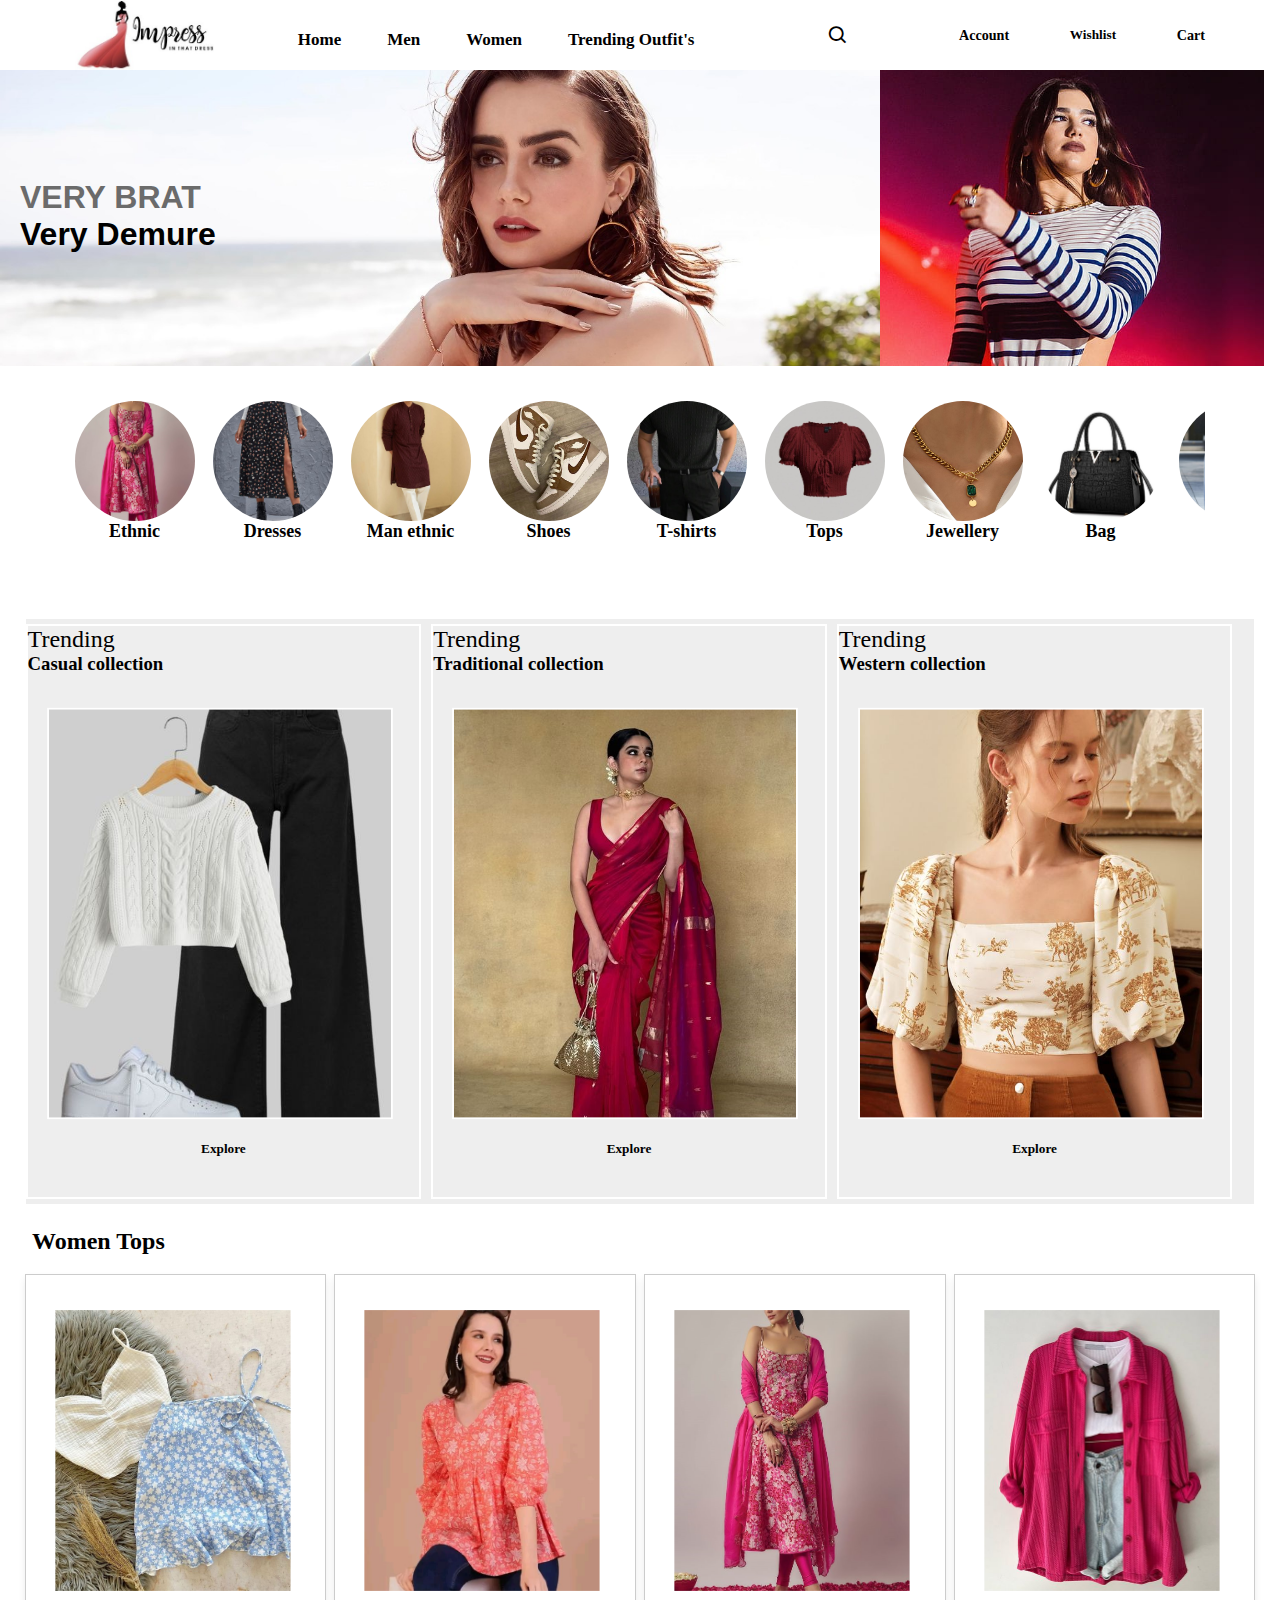
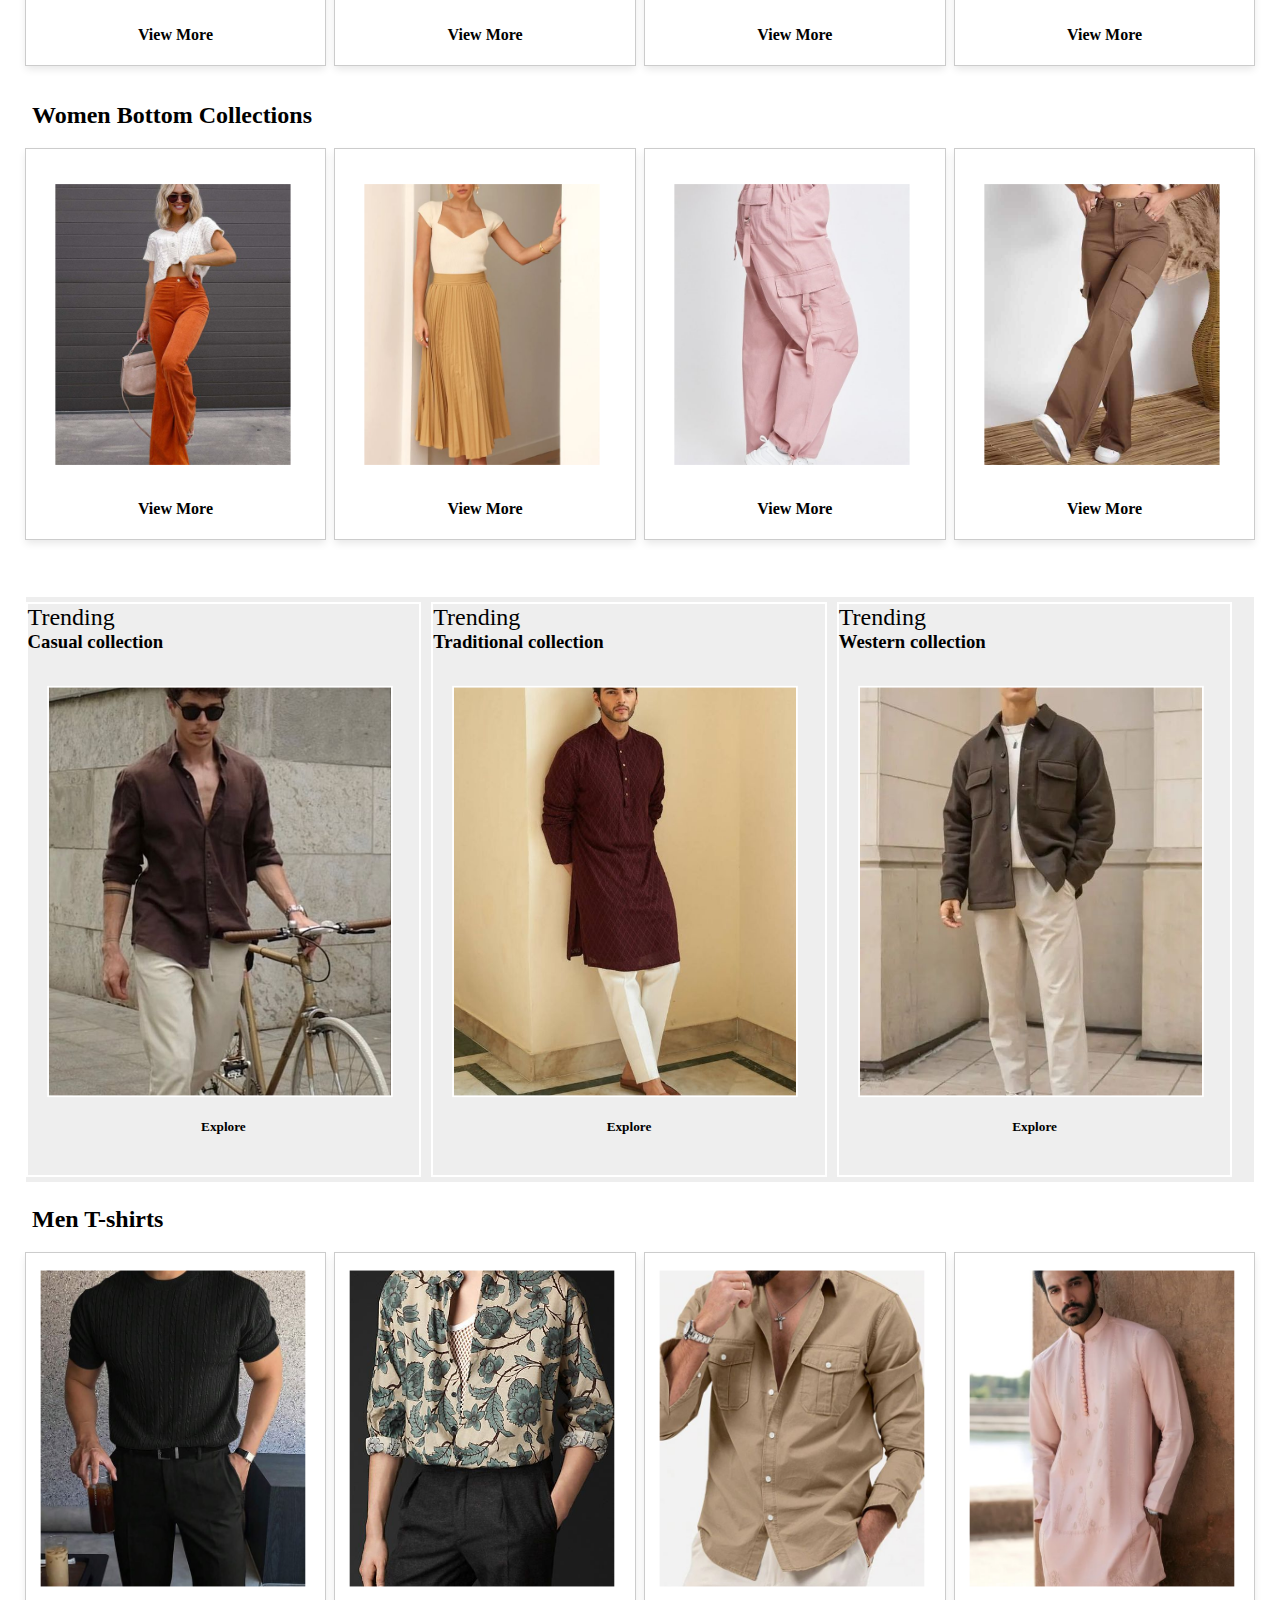
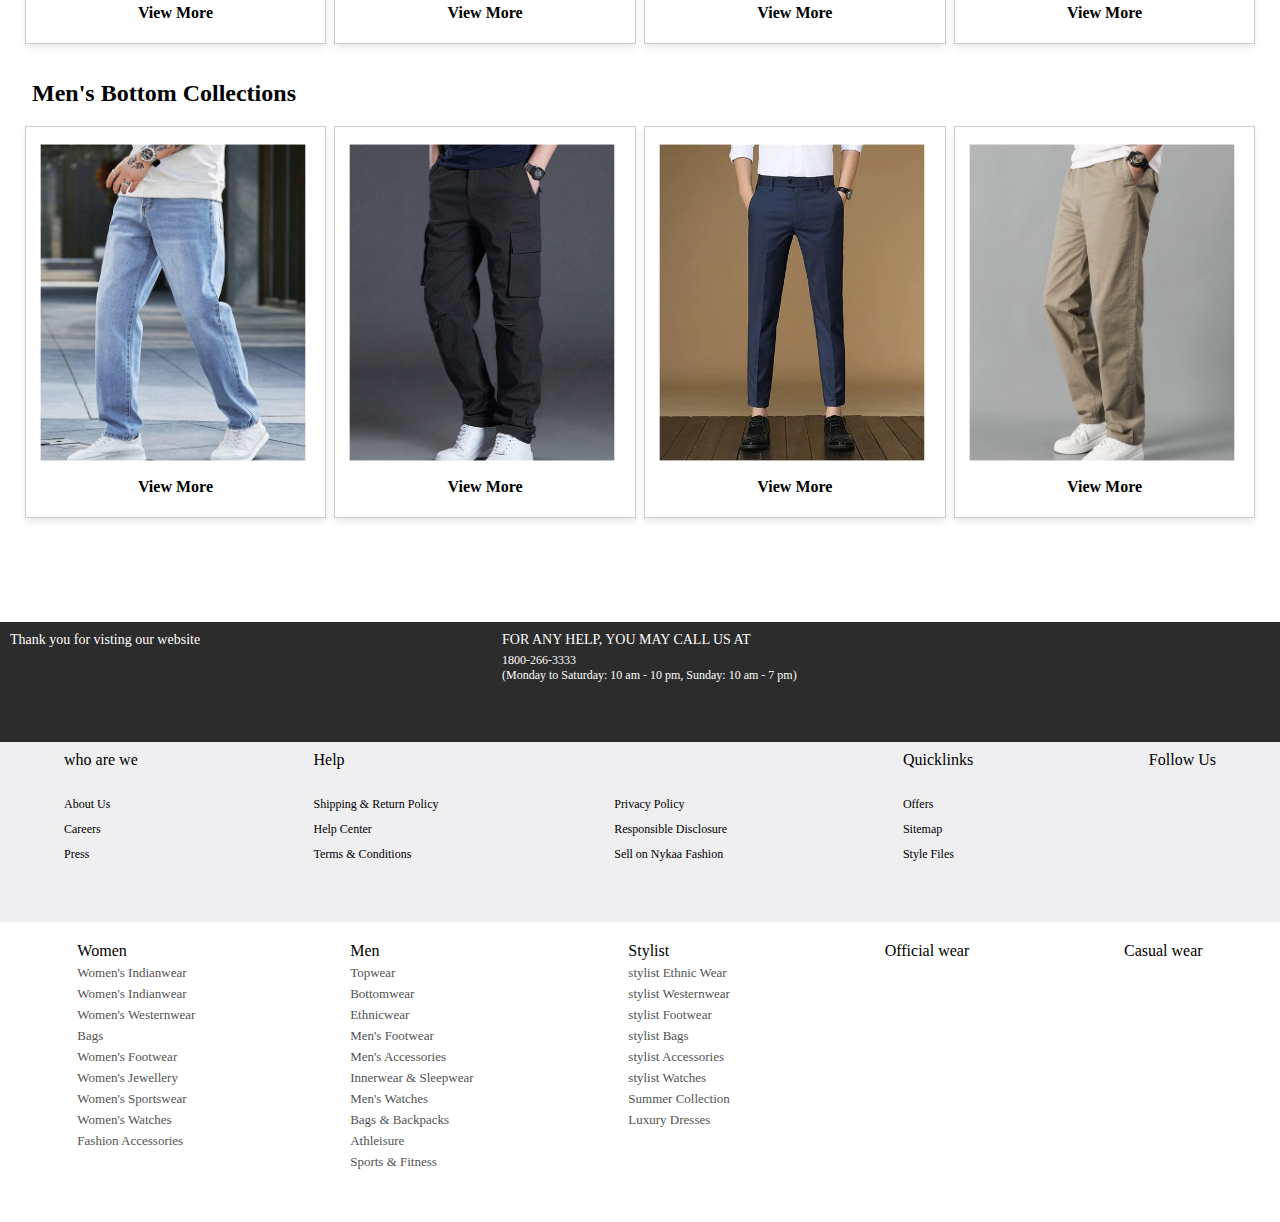
<file: index.html>
<html lang="en">
<head>
    <meta charset="UTF-8">
    <meta http-equiv="X-UA-Compatible" content="IE=edge">
    <meta name="viewport" content="width=device-width, initial-scale=1.0">
    <!-- ===== CSS ===== -->
    <link rel="stylesheet" href="https://cdnjs.cloudflare.com/ajax/libs/font-awesome/6.6.0/css/all.min.css" integrity="sha512-Kc323vGBEqzTmouAECnVceyQqyqdsSiqLQISBL29aUW4U/M7pSPA/gEUZQqv1cwx4OnYxTxve5UMg5GT6L4JJg==" crossorigin="anonymous" referrerpolicy="no-referrer" />
    <link rel="stylesheet" href="index.css">
        
    <!-- ===== Boxicons CSS ===== -->
    <link href='https://unpkg.com/boxicons@2.1.1/css/boxicons.min.css' rel='stylesheet'>
   
     
</head>
<body>
  <p id="demo"></p>
    <nav>
        <div class="nav-bar">
            <i class='bx bx-menu sidebarOpen' ></i> 
            <span class="logo"><img src="logo.jpeg"></span>
            <div class="menu">
                <div class="logo-toggle">
                   <i class='bx bx-x siderbarClose'></i>
                </div>
                <ul class="nav-links">
                    <li><a href="/stylemy/index.html">Home</a></li>
                    <li><a href="/stylemy/men.html">Men</a></li>
                    <li><a href="/stylemy/women.html">Women</a></li>
                    <li><a href="/stylemy/trending.html">Trending Outfit's</a></li>
                </ul>
            </div>
            <div class="darkLight-searchBox">
                
                <div class="searchBox">
                   <div class="searchToggle">
                    <i class='bx bx-x cancel'></i>
                    <i class='bx bx-search search'></i>
                   </div>
                    <div class="search-field">
                        <input type="text" placeholder="Search for styles...">
                        <i class='bx bx-search'></i>
                    </div>
                </div>
                </div>
            <div class="account">
              <a href="account.html"><i class="fa-solid fa-user"></i><h5 id="demo1">Account</h5></a>
            </div>
            <div class="wishlist">
              <a href="#wishlist"></a><i class="fa-regular fa-heart"></i> <h5 id="demo2">Wishlist</h5></a>
            </div>
            <div class="cart">
              <a href="#cart"> <i class="fa-solid fa-cart-plus"></i><h5 id="demo3">Cart</h5></a>
            </div> 
        </div>
    </nav>
    <!-- Slider -->
    <div class="big-image">
      <img src="slide.jpg" id="img1">
      <img src="slide1.jpg" id="img2">
      <h1>VERY BRAT <br><p>Very Demure</p></h1>
     </div>
       
       <!-- Circular  -->
    <div class="bod">
       <div class="circular">
        <div class="circular-container">
            <button id="arrow-left" class="slide-button"><i class="fa-solid fa-chevron-left"></i>
            </button>
          <div class="image-list">
            <div class="try" >
              <a href="#imag">
                <img src="ethnic.jpg" class="image-item">
                 <h6>Ethnic</h6>
              </a>
            </div>
           <div class="try" >
             <a href="#imag">
               <img src="dresses.jpg" class="image-item">
               <h6>Dresses</h6>
             </a>
            </div>
           <div class="try" >
              <a href="#imag">
               <img src="man.jpg" class="image-item">
                <h6>Man ethnic</h6>
             </a>
           </div>
           <div class="try">
             <a href="#imag">
               <img src="shoes.jpg" class="image-item">
               <h6>Shoes</h6>
              </a>
           </div>
           <div class="try">
              <a href="#imag">
                <img src="tshirt.jpg" class="image-item">
                <h6>T-shirts</h6>
              </a>
            </div>
            <div class="try" >
              <a href="#imag">
                <img src="top.jpg" class="image-item">
                <h6>Tops</h6>
              </a>
             </div>
             <div class="try">
               <a href="#imag">
                <img src="jewelry.jpg" class="image-item">
                <h6>Jewellery</h6>
               </a>
              </div>
              <div class="try">
                <a href="#imag">
                  <img src="bag.jpg" class="image-item">
                  <h6>Bag</h6>
                 </a>
              </div>
              <div class="try">
                <a href="#imag">
                  <img src="gens.jpg" class="image-item">
                  <h6>Gen's</h6>
                </a>
              </div>
              <div class="try" >
                <a href="#imag">
                  <img src="footwear.jpg" class="image-item">
                  <h6>Footwear</h6>
                </a>
            </div>
            <div class="try">
              <a href="#imag">
                <img src="watch.jpg" class="image-item">
                <h6>Watch</h6>
            </a>
        </div>
      </div> 
      <button id="arrow-right" class="slide-button  mat"><i class="fa-solid fa-chevron-right"></i>
      </button> 
    </div>
   </div>
</div>
<!-- End of slider -->

<!-- Start of Three Box  Women Part-->
 <div class="women-bod">
<div class="women-container">
    <div class="women-collection ">
      <a href="#imag">
        <h2> Trending</h2>
          <h3>Casual collection</h3>
        <img src="image11.jpg" class="women-image">
        <h5>Explore <i class="fa-solid fa-arrow-right"></i></h5>
        </a>
    </div>
    <div class="women-collection">
      <a href="#imag">
        <h2> Trending</h2>
          <h3>Traditional collection</h3>
        <img src="sari.jpg" class="women-image">
        <h5> Explore<i class="fa-solid fa-arrow-right"></i></h5>
        </a>
    </div>
    <div class="women-collection">
      <a href="#imag">
        <h2> Trending</h2>
          <h3>Western collection</h3>
        <img src="ladki.jpg" class="women-image">
        <h5>Explore <i class="fa-solid fa-arrow-right"></i></h5>
        </a>
    </div>
   </div>
</div>
 <!-- Collection section Women -->
 <div class="top">
  <h2>Women Tops</h2>
  <div class="womenbodylast">
   <div class="women-containerlast">
    <div class="women-collectionlast ">
      <a href="#imagl">
        <img src="top1.jpg" class="women-imagel">
        <h4>View More <i class="fa-solid fa-arrow-right"></i></h4>
        </a>
    </div>
    <div class="women-collectionlast">
      <a href="#imagl">
        <img src="top2.jpg" class="women-imagel">
        <h4> View More <i class="fa-solid fa-arrow-right"></i></h4>
        </a>
    </div>
    <div class="women-collectionlast">
      <a href="#imagl">
        <img src="ethnic.jpg" class="women-imagel">
        <h4>View More <i class="fa-solid fa-arrow-right"></i></h4>
        </a>
    </div>
    <div class="women-collectionlast">
     <a href="#imagl">
       <img src="top3.jpg" class="women-imagel">
       <h4>View More <i class="fa-solid fa-arrow-right"></i></h4>
       </a>
   </div>
   </div>
  </div>
 </div>
 
 <!-- women bottom collection start-->
 <div class="top">
   <h2>Women Bottom Collections</h2>
   <div class="womenbodylast">
    <div class="women-containerlast">
     <div class="women-collectionlast ">
       <a href="#imagl">
         <img src="bottom.jpg" class="women-imagel">
         <h4>View More <i class="fa-solid fa-arrow-right"></i></h4>
         </a>
     </div>
     <div class="women-collectionlast">
       <a href="#imagl">
         <img src="bottom1.jpg" class="women-imagel">
         <h4> View More <i class="fa-solid fa-arrow-right"></i></h4>
         </a>
     </div>
     <div class="women-collectionlast">
       <a href="#imagl">
         <img src="bottom2.jpg" class="women-imagel">
         <h4>View More <i class="fa-solid fa-arrow-right"></i></h4>
         </a>
     </div>
     <div class="women-collectionlast">
      <a href="#imagl">
        <img src="bottom3.jpg" class="women-imagel">
        <h4>View More <i class="fa-solid fa-arrow-right"></i></h4>
        </a>
    </div>
    </div>
   </div>
  </div> 
 
  <!-- women bottom collection end-->
        
<!-- Start three box Men -->
<div class="women-bod">
  <div class="women-container">
      <div class="women-collection ">
        <a href="#imag">
          <h2> Trending</h2>
            <h3>Casual collection</h3>
          <img src="shirt.jpg" class="women-image">
          <h5>Explore <i class="fa-solid fa-arrow-right"></i></h5>
          </a>
      </div>
      <div class="women-collection">
        <a href="#imag">
          <h2> Trending</h2>
            <h3>Traditional collection</h3>
          <img src="man.jpg" class="women-image">
          <h5> Explore<i class="fa-solid fa-arrow-right"></i></h5>
          </a>
      </div>
      <div class="women-collection">
        <a href="#imag">
          <h2> Trending</h2>
            <h3>Western collection</h3>
          <img src="shirt1.jpg" class="women-image">
          <h5>Explore <i class="fa-solid fa-arrow-right"></i></h5>
          </a>
      </div>
     </div>
  </div>
     
  <!-- Men top collection -->
  <div class="top">
    <h2>Men T-shirts</h2>
    <div class="menbodylast">
     <div class="men-containerlast" id="pop">
      <div class="men-collectionlast ">
        <a href="#imagl" onclick="toggle()">
          <img src="tshirt.jpg" class="men-imagel">
          <h4>View More <i class="fa-solid fa-arrow-right"></i></h4>
          </a>
          
      </div>
      <div class="men-collectionlast">
        <a href="#imagl">
          <img src="shirt2.jpg" class="men-imagel">
          <h4> View More <i class="fa-solid fa-arrow-right"></i></h4>
          </a>
      </div>
      <div class="men-collectionlast">
        <a href="#imagl">
          <img src="shirt3.jpg" class="men-imagel">
          <h4>View More <i class="fa-solid fa-arrow-right"></i></h4>
          </a>
      </div>
      <div class="men-collectionlast">
       <a href="#imagl">
         <img src="kurta.jpg" class="men-imagel">
         <h4>View More <i class="fa-solid fa-arrow-right"></i></h4>
         </a>
     </div>
     </div>
    </div>
   </div> 
   <!-- Men top collection end -->
   
   <!-- Men bottom collection start-->
   <div class="top">
     <h2>Men's Bottom Collections</h2>
     <div class="menbodylast">
      <div class="men-containerlast">
       <div class="men-collectionlast ">
         <a href="#imagl">
           <img src="gens.jpg" class="men-imagel">
           <h4>View More <i class="fa-solid fa-arrow-right"></i></h4>
           </a>
       </div>
       <div class="men-collectionlast">
         <a href="#imagl">
           <img src="gens1.jpg" class="men-imagel">
           <h4> View More <i class="fa-solid fa-arrow-right"></i></h4>
           </a>
       </div>
       <div class="men-collectionlast">
         <a href="#imagl">
           <img src="gens2.jpg" class="men-imagel">
           <h4>View More <i class="fa-solid fa-arrow-right"></i></h4>
           </a>
       </div>
       <div class="men-collectionlast">
        <a href="#imagl">
          <img src="gens3.jpg" class="men-imagel">
          <h4>View More <i class="fa-solid fa-arrow-right"></i></h4>
          </a>
      </div>
      </div>
     </div>
    </div> 
   
    <!-- Men bottom collection end-->

<!-- Footer selection -->
<footer class="footer">
  <div class="tha">
      <div class="than" style="font-size: 14px;font-weight: 200;">Thank you for visting our website</div>
      <div class="num">
          <p style="font-weight:200;font-size: 14px;">FOR ANY HELP, YOU MAY CALL US AT</p>
          <p style="font-size: 12px; margin-top: 5px;">1800-266-3333 <br>
              (Monday to Saturday: 10 am - 10 pm, Sunday: 10 am - 7 pm)</p>
          </div>
  </div>
  <div class="emai">
      <div class="follow">
        <div>
          <p class="headd"><a href="">who are we</a></p>
          <br>
          <p class="pp"><a href="">About Us</a></p>
          <p class="pp"><a href="">Careers</a></p>
          <p class="pp"><a href=""> Press</a></p>
      </div>
        <div>
          <p class="headd"><a href="">Help</a></p>
          <br>
         <p class="pp"><a href="">Shipping & Return Policy</a></p>
         <p class="pp"><a href="">Help Center</a></p>
         <p class="pp"><a href="">Terms & Conditions</a></p>
      </div>
        <div>
          <p class="headd"></p>
          <br><br>
          <p class="pp"><a href="">Privacy Policy</a></p>
         <p class="pp"><a href="">Responsible Disclosure</a></p>
         <p class="pp"><a href="">Sell on Nykaa Fashion</a></p>
         </div>
        <div>
         <p class="headd"><a href="">Quicklinks</a></p>
          <br>
         <p class="pp"> <a href="">Offers</a></p>
         <p class="pp"><a href="">Sitemap</a></p>
         <p class="pp"><a href="">Style Files</a></p>

         </div>
        <div>
          <p class="headd"><a href="">Follow Us</a></p><br>
          <p><a href="#instagram"><i class="fa-brands fa-instagram"></i></a>
            <a href="facebook"><i class="fa-brands fa-facebook"></i></a>
          </p>
        </div>
      </div>
  </div>
  <div class="last">
    <div class="last-head">Women
      <p><a href="">Women's Indianwear</a> </p>
      <p><a href="">Women's Indianwear</a></p>
      <p><a href="">Women's Westernwear</a></p>
      <p><a href="">Bags</a></p>
      <p><a href="">Women's Footwear</a></p>
      <p><a href="">Women's Jewellery</a></p>
      <p><a href="">Women's Sportswear</a></p>
      <p><a href="">Women's Watches</a></p>
      <p><a href="">Fashion Accessories</a></p>
    </div>
    <div class="last-head">Men
     <p><a href="">Topwear </a></p>
      <p><a href="">Bottomwear</a></p> 
      <p><a href="">Ethnicwear</a></p>
      <p><a href="">Men's Footwear</a></p>
      <p><a href="">Men's Accessories</a></p>
      <p><a href="">Innerwear & Sleepwear</a></p>
      <p><a href="">Men's Watches</a></p>
      <p><a href="">Bags & Backpacks</a></p>
      <p><a href="">Athleisure</a></p>
      <p><a href="">Sports & Fitness</a></p>
    </div>
    <div class="last-head">Stylist
      <p><a href="">stylist Ethnic Wear</a></p>
      <p><a href="">stylist Westernwear</a></p>
      <p><a href="">stylist Footwear</a></p>
      <p><a href="">stylist Bags</a></p>
      <p><a href="">stylist Accessories</a></p>
      <p><a href="">stylist Watches</a></p>
      <p><a href="">Summer Collection</a></p>
      <p><a href="">Luxury Dresses</a></p>
    </div>
    <div class="last-head">Official wear
      <p><a href=""></a></p>
      <p><a href=""></a></p>
      <p><a href=""></a></p>
      <p><a href=""></a></p>
      <p><a href=""></a></p>

    </div>
    <div class="last-head">Casual wear
      <p><a href=""></a></p>
      <p><a href=""></a></p>
      <p><a href=""></a></p>
      <p><a href=""></a></p>
      <p><a href=""></a></p>
      <p><a href=""></a></p>
    </div>
  </div>
</footer>
<script src="index.js"></script>
</body>
</html>
</file>
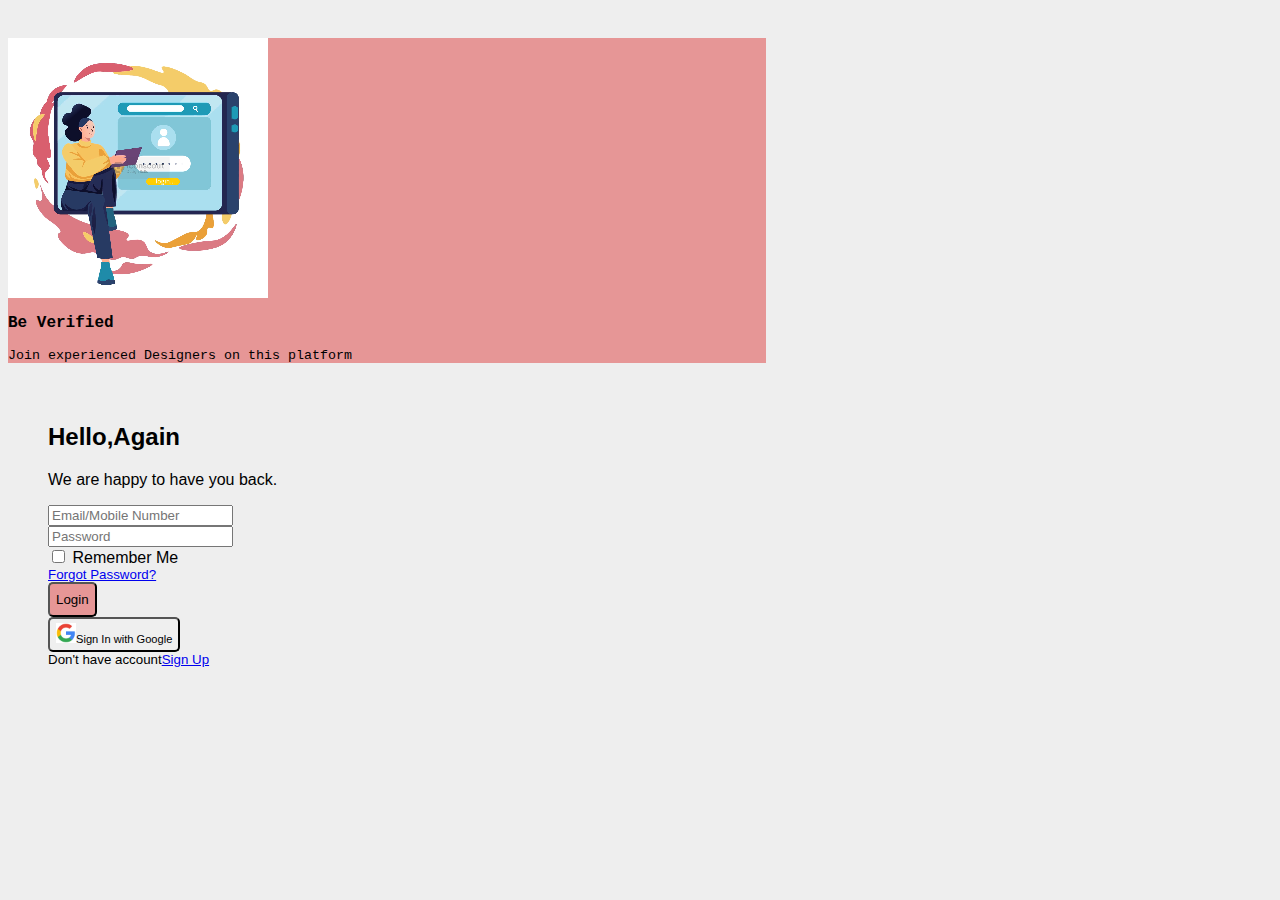
<file: account.html>
<html>
    <head>
        <link href="https://cdn.jsdelivr.net/npm/bootstrap@5.0.2/dist/css/bootstrap.min.css" rel="stylesheet"
        integrity="sha384-EVSTQN3/azprG1Anm3QDgpJLIm9Nao0Yz1ztcQTwFspd3yD65VohhpuuCOmLASjC" crossorigin="anonymous">

        <style>
            body{
                font-family: 'poppins',sans-serif;
                background-color:#eee;
            }
            
            .box-aera{
                width: 930px;
            }
            .right-box{
                padding: 40px 30px 40px 40px;
            }
            .placeholder{
                font-size: 16px;
            }
             @media only screen and (max-width: 815px){
                .box-area{
                    margin: 0 10px;
                }
                .left-box{
                    height:100px;
                    overflow: hidden;
                }
                .right-box{
                    padding: 20px;
                }
            } 
        </style>
    </head>
    <body>
        <div class="container d-flex justify-content-center align-items-center" style="width: 60%;margin-top: 3%;">
         
        <div class="row boredr  p-3 bg-white shadow box-area">

            <div class="col-md-6  d-flex justify-content-center align-items-center flex-column
            left-box" style="background-color:rgb(230, 150, 150);">

                <div class="image mb-3">
                  <video width="260px" loop muted autoplay="autoplay">
                    <source src="login.mp4">
                  </video>
                </div>

                <p class="text-white fs-4" style="font-family: 'Courier New', Courier, monospace; font-weight: 600;">Be Verified</p>
                <small class="text-white text-wrap text-center" style="width: 17rem;font-family: 'Courier New', Courier, monospace;">Join experienced Designers on this platform</small>
            </div>
            <div class="col-md-6 right-box">
                <div class="row align-items-center">
                    <div class="header-text-mb-4">
                        <h2>Hello,Again</h2>
                        <p>We are happy to have you back.</p>
                    </div>
                    <div class="input-group mb-3">
                        <input type="text" class="form-control form-control-lg bg-light fs-6" placeholder="Email/Mobile Number">
                    </div>
                    <div class="input-group mb-1">
                        <input type="password" class="form-control form-control-lg bg-light fs-6" placeholder="Password">
                    </div>
                    <div class="input-group mb-5 d-flex justify-content-between">
                        <div class="form-check">
                            <input type="checkbox" class="form-check-input" id="formCheck">
                            <label for="formCheck" class="form-check-label text-secondary">Remember Me</label>
                        </div>
                        <div class="forgot">
                            <small><a href="#">Forgot Password?</a></small>
                        </div>
                        </div>

                    </div>
                   
                    <div class="input-group mb-3">
                        <button class="btn-btn-lg btn w-100 fs-6" style="border-radius: 5px;height: 35px;background-color: rgb(230, 150, 150);">
                            Login 
                        </button>
                    </div>
                    <div class="input-group mb-3">
                        <button class="btn-btn-lg btn-light w-100 fs-6" style="border-radius: 5px;height: 35px;">
                            <img src="google.jpg" style="width: 20px;" class="me-2"><small>Sign In with Google</small> 
                        </button>
                    </div>
                    <div class="row">
                      <small>Don't have account<a href="#">Sign Up</a></small>  
                    </div>
                    </div>
                </div>
            </div>
        </div>
        </div>
        
    </body>
</html>
</file>
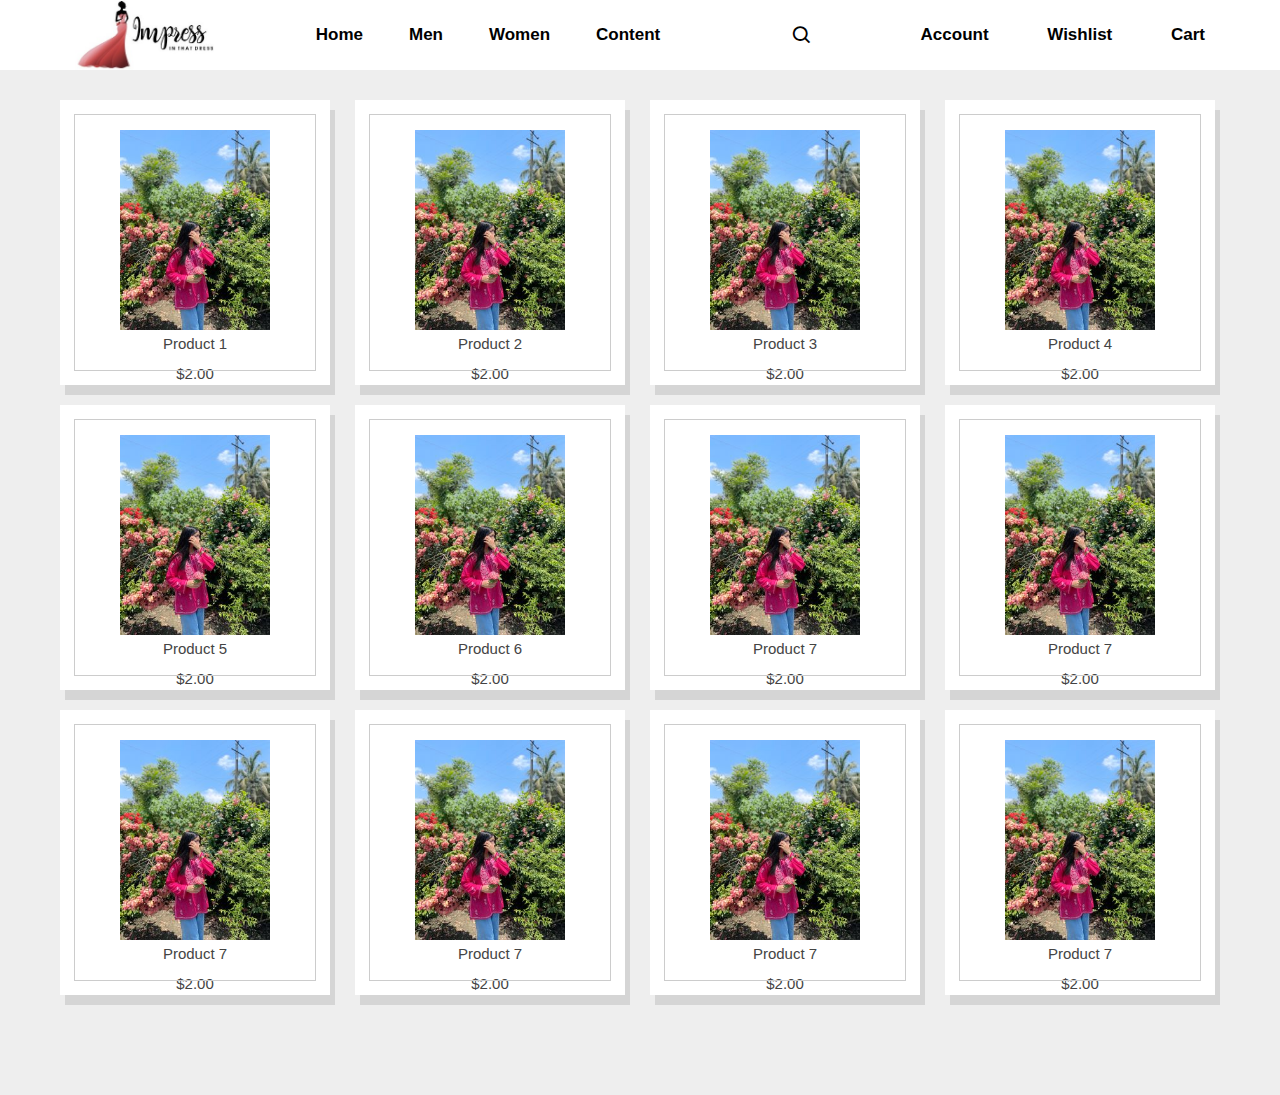
<file: product.html>
<!DOCTYPE html>
<html lang="en">
<head>
    <meta charset="UTF-8">
    <meta http-equiv="X-UA-Compatible" content="IE=edge">
    <meta name="viewport" content="width=device-width, initial-scale=1.0">
    <!-- ===== CSS ===== -->
    <link rel="stylesheet" href="https://cdnjs.cloudflare.com/ajax/libs/font-awesome/6.6.0/css/all.min.css" integrity="sha512-Kc323vGBEqzTmouAECnVceyQqyqdsSiqLQISBL29aUW4U/M7pSPA/gEUZQqv1cwx4OnYxTxve5UMg5GT6L4JJg==" crossorigin="anonymous" referrerpolicy="no-referrer" />

    <!-- ===== Boxicons CSS ===== -->
    <link href='https://unpkg.com/boxicons@2.1.1/css/boxicons.min.css' rel='stylesheet'>
    <link href="https://cdn.jsdelivr.net/npm/bootstrap@5.3.3/dist/css/bootstrap.min.css" rel="stylesheet">
  <script src="https://cdn.jsdelivr.net/npm/bootstrap@5.3.3/dist/js/bootstrap.bundle.min.js"></script>
  
  <style>
    *{ 
    margin: 0;
    padding: 0;
    box-sizing: border-box;
    font-family: 'Poppins', sans-serif;
    transition: all 0.4s ease;;
}
nav{
    position: fixed;
    top: 0;
    left: 0;
    height: 70px;
    width: 100%;
    background-color:white;
    z-index: 1; 
}

 .nav-bar{
    position: relative;
    height: 100%;
    max-width: 1150px;
    background-color:white;
    margin: 0 auto;
    padding: 0 10px;
    display: flex;
    align-items: center;
    justify-content: space-between;
    z-index: 1; 
}
 .nav-bar .sidebarOpen{
    color:black;
    font-size: 25px;
    padding: 5px;
    cursor: pointer;
    display: none;
    
}
 .nav-bar .logo img{
    height: 70px;
    
}
.menu .logo-toggle{
    display: none;
    color: black;
}
 .nav-links{
    display: flex;
    align-items: center;
}
 .nav-links li{
    margin: 0 5px;
    margin-top: 10px;
    list-style: none;
}
.nav-links li a{
    position: relative;
    font-size: 17px;
    color:black;
    text-decoration: none;
    padding: 18px;
    font-weight: bold;
}
.nav-links li a::before{
    content: '';
    position: absolute;
    left: 50%;
    bottom: 11px;
    transform: translateX(-50%);
    height: 6px;
    width: 6px;
    border-radius: 50%;
    background-color:black;
    opacity: 0;
    transition: all 0.3s ease;
}
.nav-links li:hover a::before{
    opacity: 1;
}
 .darkLight-searchBox{
    display: flex;
    align-items: center;
}
 .searchToggle{
    height: 40px;
    width: 40px;
    display: flex;
    align-items: center;
    justify-content: center;
    margin: 0 40px;
}
.searchToggle i{
    position: absolute;
    color:black;
    font-size: 22px;
    cursor: pointer;
    transition: all 0.3s ease;
    
}
.searchToggle i.cancel{
    opacity: 0;
    pointer-events: none;
}
.searchToggle.active i.cancel{
    opacity: 1;
    pointer-events: auto;
}
.searchToggle.active i.search{
    opacity: 0;
    pointer-events: none;
}
.searchBox{
    position: relative;
}
 .search-field{
    position: absolute;
    bottom: -85px;
    right: 5px;
    height: 50px;
    width: 300px;
    display: flex;
    align-items: center;
    background-color:#E4E9F7 ;
    padding: 3px;
    border-radius: 6px;
    box-shadow: 0 5px 5px rgba(0, 0, 0, 0.1);
    opacity: 0;
    pointer-events: none;
    transition: all 0.3s ease;
}
.searchToggle.active ~ .search-field{
    bottom: -74px;
    opacity: 1;
    pointer-events: auto;
}
 .search-field::before{
    content: '';
    position: absolute;
    right: 14px;
    top: -4px;
    height: 12px;
    width: 12px;
    background-color: white;
    transform: rotate(-45deg);
    z-index: -1;
} 
.search-field input{
    height: 100%;
    width: 100%;
    padding: 0 45px 0 15px;
    outline: none;
    border: none;
    border-radius: 4px;
    font-size: 14px;
    color:#010718;
    background-color:white ;
}
.dark.search-field input{
    color:#010718;
}
.search-field i{
    position: absolute;
    color:black;
    right: 15px;
    font-size: 22px;
    cursor: pointer;
}
.dark.search-field i{
    color:#010718 ;
}
@media (max-width: 790px) {
    nav .nav-bar .sidebarOpen{
        display: block;
    }
    .menu{
        position: fixed;
        height: 100%;
        width: 320px;
        left: -100%;
        top: 0;
        padding: 20px;
        background-color:white;
        z-index: 100;
        transition: all 0.4s ease;
    }
    nav.active .menu{
        left: -0%;
    }
    nav.active .nav-bar .navLogo a{
        opacity: 0;
        transition: all 0.3s ease;
    }
    .menu .logo-toggle{
        display: block;
        width: 100%;
        display: flex;
        align-items: center;
        justify-content: space-between;
    }
    .logo-toggle .siderbarClose{
        color: black;
        font-size: 24px;
        cursor: pointer;
    }
    .nav-bar .nav-links{
        flex-direction: column;
        padding-top: 30px;
    }
    .nav-links li a{
        display: block;
        margin-top: 20px;
    }
    
}
.account a{
    font-size: 17px;
    text-decoration: none;
    color: black;
    font-weight: bold;
}
.wishlist a{
    font-size: 17px;
    text-decoration: none;
    color: black;
    font-weight: bold;
}
.cart a{
    font-size: 17px;
    text-decoration: none;
    color: black;
    font-weight: bold;
}

 * {
    font-family: 'Nunito', sans-serif;
    margin: 0;
    padding: 0;
    box-sizing: border-box;
    outline: none;
    border: none;
    text-decoration: none;
    transition: all 0.2s linear;
    text-transform: capitalize;
}

html {
    font-size: 62.5%;
    overflow: visible;
}

body {
    background-color: #eee;
}
.product-container {
    max-width: 1200px;
    margin: 0 auto;
    padding: 10rem 2rem;
}

 .product {
    display: grid;
    grid-template-columns: repeat(auto-fit, minmax(22rem, 1fr));
    gap: 2rem;
}

 .products {
    text-align: center;
    padding: 3rem 2rem;
    background: #fff;
    height: 285px;
    width: 270px; 
    box-shadow: 0.5rem 1rem rgba(0, 0, 0, 0.1);
    outline: 0.1rem solid #ccc;
    outline-offset: -1.5rem;
    cursor: pointer;
}
.products:hover {
    outline: 0.1rem solid #222;
    outline-offset: 0;
}
.products img {
    height: 20rem;
    width: auto;
    transition: transform 0.2s;
}
.products:hover img {
    transform: scale(0.9);
}
.products h3{
padding: 5px;
font-size: 1.5rem;
color: #444;
}
.products:hover h3{
    color: green;
}
    
.products .price{
    font-size: 1.5rem;
    color: #444;
}
.product-preview{
    position: fixed;
    top: 0;
    left: 0;
    min-height: 100vh;
    width: 100%;
    background-color: rgba(0,0,0,.8);
    display: none;
    align-items: center;
    justify-content: center;
}
.preview{
    display: none;
    padding: 2rem;
    text-align: center;
    background-color: #fff;
    position: relative;
    margin: 2rem;
    height: 386px;
    width: 280px;
}
.preview.active{
    display: inline-block;
}
.preview img{
    height: 18rem;
    width: 160px;
}
.preview .fa-times{
    position: absolute;
    top: 1rem;
    right: 1.5rem;
    cursor: pointer;
    color: #444;
    font-size: 2rem;
}
.preview .fa-times:hover{
    transform: rotate(90deg);
}
.preview h3{
    color: #444;
    padding: 1rem ;
    font-size: 1.5rem;
}
.starts{
    font-size: 1.4rem;
}
.starts i{
    color: #999;
}
.starts span{
    color: #999;
}
.preview p{
    line-height:1;
    padding: 1rem 0;
    font-size: 1.2rem;
    color: #999;
}
.preview .price{
    font-size: 1.6rem;
    color: #27ae60;
}
.buttons{
    display: flex;
    gap: 1.5rem;
    flex-wrap: wrap;
    margin-top: 1rem;
}
.buttons a{
    flex:1 1 9rem;
    padding: 5px;
    font-size: 1.3rem;
    color: #444;
    text-decoration: none;
    border: 1.4px solid #444;
}
.buttons a.cart{
    background-color: #444;
    color: #fff;
}
.buttons a.cart:hover{
    background-color: #111;
}
.buttons a.buy:hover{
    background-color: #444;
    color: #fff;
}
@media (max-width:991px){
    html{
        font-size: 55%;
    }
}
@media (max-width:768px){
    .preview img{
        height:27rem;
    }
}
@media(max-width:450px){
    html{
        font-size: 50%;
    }
} 

  </style>
</head>
<body>
    <nav>
        <div class="nav-bar">
            <i class='bx bx-menu sidebarOpen' ></i> 
            <span class="logo"><img src="logo.jpeg"></span>
            <div class="menu">
                <div class="logo-toggle">
                   <i class='bx bx-x siderbarClose'></i>
                </div>
                <ul class="nav-links">
                    <li><a href="#">Home</a></li>
                    <li><a href="#">Men</a></li>
                    <li><a href="women.html">Women</a></li>
                    <li><a href="#">Content</a></li>
                </ul>
            </div>
            <div class="darkLight-searchBox">
                
                <div class="searchBox">
                   <div class="searchToggle">
                    <i class='bx bx-x cancel'></i>
                    <i class='bx bx-search search'></i>
                   </div>
                    <div class="search-field">
                        <input type="text" placeholder="Search for styles...">
                        <i class='bx bx-search'></i>
                    </div>
                </div>
                </div>
            <div class="account">
              <i class="fa-solid fa-user"></i> <a href="#account"> Account</a>
            </div>
            <div class="wishlist">
              <i class="fa-regular fa-heart"></i> <a href="#wishlist"> Wishlist</a>
            </div>
            <div class="cart">
              <i class="fa-solid fa-cart-plus"></i><a href="#cart"> Cart</a>
            </div> 
        </div>
    </nav>
     <div class="product-container">
        <div class="product">
            <div class="products" data-name="p-1">
                <img src="image4.jpeg" alt="Product Image">
                <h3>Product 1</h3>
                <div class="price">$2.00</div>
            </div>
            <div class="products" data-name="p-2">
                <img src="image4.jpeg" alt="Product Image">
                <h3>Product 2</h3>
                <div class="price">$2.00</div>
            </div>
            <div class="products" data-name="p-3">
                <img src="image4.jpeg" alt="Product Image">
                <h3>Product 3</h3>
                <div class="price">$2.00</div>
            </div>
            <div class="products" data-name="p-4">
                <img src="image4.jpeg" alt="Product Image">
                <h3>Product 4</h3>
                <div class="price">$2.00</div>
            </div>
            <div class="products" data-name="p-5">
                <img src="image4.jpeg" alt="Product Image">
                <h3>Product 5</h3>
                <div class="price">$2.00</div>
            </div>
            <div class="products" data-name="p-6">
                <img src="image4.jpeg" alt="Product Image">
                <h3>Product 6</h3>
                <div class="price">$2.00</div>
            </div>
            <div class="products" data-name="p-7">
                <img src="image4.jpeg" alt="Product Image">
                <h3>Product 7</h3>
                <div class="price">$2.00</div>
            </div>
            <div class="products" data-name="p-8">
                <img src="image4.jpeg" alt="Product Image">
                <h3>Product 7</h3>
                <div class="price">$2.00</div>
            </div>
            <div class="products" data-name="p-9">
                <img src="image4.jpeg" alt="Product Image">
                <h3>Product 7</h3>
                <div class="price">$2.00</div>
            </div>
            <div class="products" data-name="p-10">
                <img src="image4.jpeg" alt="Product Image">
                <h3>Product 7</h3>
                <div class="price">$2.00</div>
            </div>
            <div class="products" data-name="p-11">
                <img src="image4.jpeg" alt="Product Image">
                <h3>Product 7</h3>
                <div class="price">$2.00</div>
            </div>
            <div class="products" data-name="p-12">
                <img src="image4.jpeg" alt="Product Image">
                <h3>Product 7</h3>
                <div class="price">$2.00</div>
            </div>
        </div>
    </div>
    <div class="product-preview active">
        <div class="preview" data-target="p-1">
            <i class="fas fa-times"></i>
            <img src="image4.jpeg" alt="Product Image">
            <h3>Product 1</h3>
            <div class="starts">
                <i class="fas fa-star"></i>
                <i class="fas fa-star"></i>
                <i class="fas fa-star"></i>
                <i class="fas fa-star"></i>
                <i class="fas fa-star-half-alt"></i>
                <span>(250)</span>
            </div>
            <p>loren ipsum dolor sit amet consectetur adipisicing elit.Consequatur,dolorem</p>
            <div class="price">$2.00</div>
            <div class="buttons">
                <a href="#" class="buy">buy now</a>
                <a href="#" class="cart">add to cart</a>
            </div>
        </div> 
        <div class="preview" data-target="p-2">
            <i class="fas fa-times"></i>
            <img src="image4.jpeg" alt="Product Image">
            <h3>Product 1</h3>
            <div class="starts">
                <i class="fas fa-star"></i>
                <i class="fas fa-star"></i>
                <i class="fas fa-star"></i>
                <i class="fas fa-star"></i>
                <i class="fas fa-star-half-alt"></i>
                <span>(250)</span>
            </div>
            <p>loren ipsum dolor sit amet consectetur adipisicing elit.Consequatur,dolorem</p>
            <div class="price">$2.00</div>
            <div class="buttons">
                <a href="#" class="buy">buy now</a>
                <a href="#" class="cart">add to cart</a>
            </div>
        </div> 
        <div class="preview" data-target="p-3">
            <i class="fas fa-times"></i>
            <img src="image4.jpeg" alt="Product Image">
            <h3>Product 1</h3>
            <div class="starts">
                <i class="fas fa-star"></i>
                <i class="fas fa-star"></i>
                <i class="fas fa-star"></i>
                <i class="fas fa-star"></i>
                <i class="fas fa-star-half-alt"></i>
                <span>(250)</span>
            </div>
            <p>loren ipsum dolor sit amet consectetur adipisicing elit.Consequatur,dolorem</p>
            <div class="price">$2.00</div>
            <div class="buttons">
                <a href="#" class="buy">buy now</a>
                <a href="#" class="cart">add to cart</a>
            </div>
        </div> 
        <div class="preview" data-target="p-4">
            <i class="fas fa-times"></i>
            <img src="image4.jpeg" alt="Product Image">
            <h3>Product 1</h3>
            <div class="starts">
                <i class="fas fa-star"></i>
                <i class="fas fa-star"></i>
                <i class="fas fa-star"></i>
                <i class="fas fa-star"></i>
                <i class="fas fa-star-half-alt"></i>
                <span>(250)</span>
            </div>
            <p>loren ipsum dolor sit amet consectetur adipisicing elit.Consequatur,dolorem</p>
            <div class="price">$2.00</div>
            <div class="buttons">
                <a href="#" class="buy">buy now</a>
                <a href="#" class="cart">add to cart</a>
            </div>
        </div> 
        <div class="preview" data-target="p-5">
            <i class="fas fa-times"></i>
            <img src="image4.jpeg" alt="Product Image">
            <h3>Product 1</h3>
            <div class="starts">
                <i class="fas fa-star"></i>
                <i class="fas fa-star"></i>
                <i class="fas fa-star"></i>
                <i class="fas fa-star"></i>
                <i class="fas fa-star-half-alt"></i>
                <span>(250)</span>
            </div>
            <p>loren ipsum dolor sit amet consectetur adipisicing elit.Consequatur,dolorem</p>
            <div class="price">$2.00</div>
            <div class="buttons">
                <a href="#" class="buy">buy now</a>
                <a href="#" class="cart">add to cart</a>
            </div>
        </div> 
        <div class="preview" data-target="p-6">
            <i class="fas fa-times"></i>
            <img src="image4.jpeg" alt="Product Image">
            <h3>Product 1</h3>
            <div class="starts">
                <i class="fas fa-star"></i>
                <i class="fas fa-star"></i>
                <i class="fas fa-star"></i>
                <i class="fas fa-star"></i>
                <i class="fas fa-star-half-alt"></i>
                <span>(250)</span>
            </div>
            <p>loren ipsum dolor sit amet consectetur adipisicing elit.Consequatur,dolorem</p>
            <div class="price">$2.00</div>
            <div class="buttons">
                <a href="#" class="buy">buy now</a>
                <a href="#" class="cart">add to cart</a>
            </div>
        </div> 
        <div class="preview" data-target="p-7">
            <i class="fas fa-times"></i>
            <img src="image4.jpeg" alt="Product Image">
            <h3>Product 1</h3>
            <div class="starts">
                <i class="fas fa-star"></i>
                <i class="fas fa-star"></i>
                <i class="fas fa-star"></i>
                <i class="fas fa-star"></i>
                <i class="fas fa-star-half-alt"></i>
                <span>(250)</span>
            </div>
            <p>loren ipsum dolor sit amet consectetur adipisicing elit.Consequatur,dolorem</p>
            <div class="price">$2.00</div>
            <div class="buttons">
                <a href="#" class="buy">buy now</a>
                <a href="#" class="cart">add to cart</a>
            </div>
        </div> 
        <div class="preview" data-target="p-8">
            <i class="fas fa-times"></i>
            <img src="image4.jpeg" alt="Product Image">
            <h3>Product 1</h3>
            <div class="starts">
                <i class="fas fa-star"></i>
                <i class="fas fa-star"></i>
                <i class="fas fa-star"></i>
                <i class="fas fa-star"></i>
                <i class="fas fa-star-half-alt"></i>
                <span>(250)</span>
            </div>
            <p>loren ipsum dolor sit amet consectetur adipisicing elit.Consequatur,dolorem</p>
            <div class="price">$2.00</div>
            <div class="buttons">
                <a href="#"class="buy">buy now</a>
                <a href="#"class="cart">add to cart</a>
            </div>
        </div> 
        <div class="preview" data-target="p-9">
            <i class="fas fa-times"></i>
            <img src="image4.jpeg" alt="Product Image">
            <h3>Product 1</h3>
            <div class="starts">
                <i class="fas fa-star"></i>
                <i class="fas fa-star"></i>
                <i class="fas fa-star"></i>
                <i class="fas fa-star"></i>
                <i class="fas fa-star-half-alt"></i>
                <span>(250)</span>
            </div>
            <p>loren ipsum dolor sit amet consectetur adipisicing elit.Consequatur,dolorem</p>
            <div class="price">$2.00</div>
            <div class="buttons">
                <a href="#" class="buy">buy now</a>
                <a href="#" class="cart">add to cart</a>
            </div>
        </div> 
        <div class="preview" data-target="p-10">
            <i class="fas fa-times"></i>
            <img src="image4.jpeg" alt="Product Image">
            <h3>Product 1</h3>
            <div class="starts">
                <i class="fas fa-star"></i>
                <i class="fas fa-star"></i>
                <i class="fas fa-star"></i>
                <i class="fas fa-star"></i>
                <i class="fas fa-star-half-alt"></i>
                <span>(250)</span>
            </div>
            <p>loren ipsum dolor sit amet consectetur adipisicing elit.Consequatur,dolorem</p>
            <div class="price">$2.00</div>
            <div class="buttons">
                <a href="#" class="buy">buy now</a>
                <a href="#" class="cart">add to cart</a>
            </div>
        </div> 
        <div class="preview" data-target="p-11">
            <i class="fas fa-times"></i>
            <img src="image4.jpeg" alt="Product Image">
            <h3>Product 1</h3>
            <div class="starts">
                <i class="fas fa-star"></i>
                <i class="fas fa-star"></i>
                <i class="fas fa-star"></i>
                <i class="fas fa-star"></i>
                <i class="fas fa-star-half-alt"></i>
                <span>(250)</span>
            </div>
            <p>loren ipsum dolor sit amet consectetur adipisicing elit.Consequatur,dolorem</p>
            <div class="price">$2.00</div>
            <div class="buttons">
                <a href="#" class="buy">buy now</a>
                <a href="#" class="cart">add to cart</a>
            </div>
        </div> 
        <div class="preview" data-target="p-12">
            <i class="fas fa-times"></i>
            <img src="image4.jpeg" alt="Product Image">
            <h3>Product 1</h3>
            <div class="starts">
                <i class="fas fa-star"></i>
                <i class="fas fa-star"></i>
                <i class="fas fa-star"></i>
                <i class="fas fa-star"></i>
                <i class="fas fa-star-half-alt"></i>
                <span>(250)</span>
            </div>
            <p>loren ipsum dolor sit amet consectetur adipisicing elit.Consequatur,dolorem</p>
            <div class="price">$2.00</div>
            <div class="buttons">
                <a href="#" class="buy">buy now</a>
                <a href="#" class="cart">add to cart</a>
            </div>
        </div> 
    </div>
    <script>
        // Products item

let preveiwContainer = document.querySelector('.product-preview');
let previewBox = preveiwContainer.querySelectorAll('.preview');

document.querySelectorAll('.product .products').forEach(products =>{
    products.onclick = () =>{
        preveiwContainer.style.display ='flex';
        let name = products.getAttribute('data-name');
        previewBox.forEach(preview =>{
            let target = preview.getAttribute('data-target');
            if(name == target){
                preview.classList.add('active');
            }
        });
    };
});

previewBox.forEach(close =>{
    close.querySelector('.fa-times').onclick = () =>{
        close.classList.remove('active');
        preveiwContainer.style.display = 'none';
    };
});

      const body = document.querySelector("body"),
      nav = document.querySelector("nav"),
      modeToggle = document.querySelector(".dark-light"),
      searchToggle = document.querySelector(".searchToggle"),
      sidebarOpen = document.querySelector(".sidebarOpen"),
      siderbarClose = document.querySelector(".siderbarClose");
      
// js code to toggle search box
        searchToggle.addEventListener("click" , () =>{
        searchToggle.classList.toggle("active");
      });
 
      
//   js code to toggle sidebar
sidebarOpen.addEventListener("click" , () =>{
    nav.classList.add("active");
});
body.addEventListener("click" , e =>{
    let clickedElm = e.target;
    if(!clickedElm.classList.contains("sidebarOpen") && !clickedElm.classList.contains("menu")){
        nav.classList.remove("active");
    }
});


    </script>
</body>
</html>
</file>
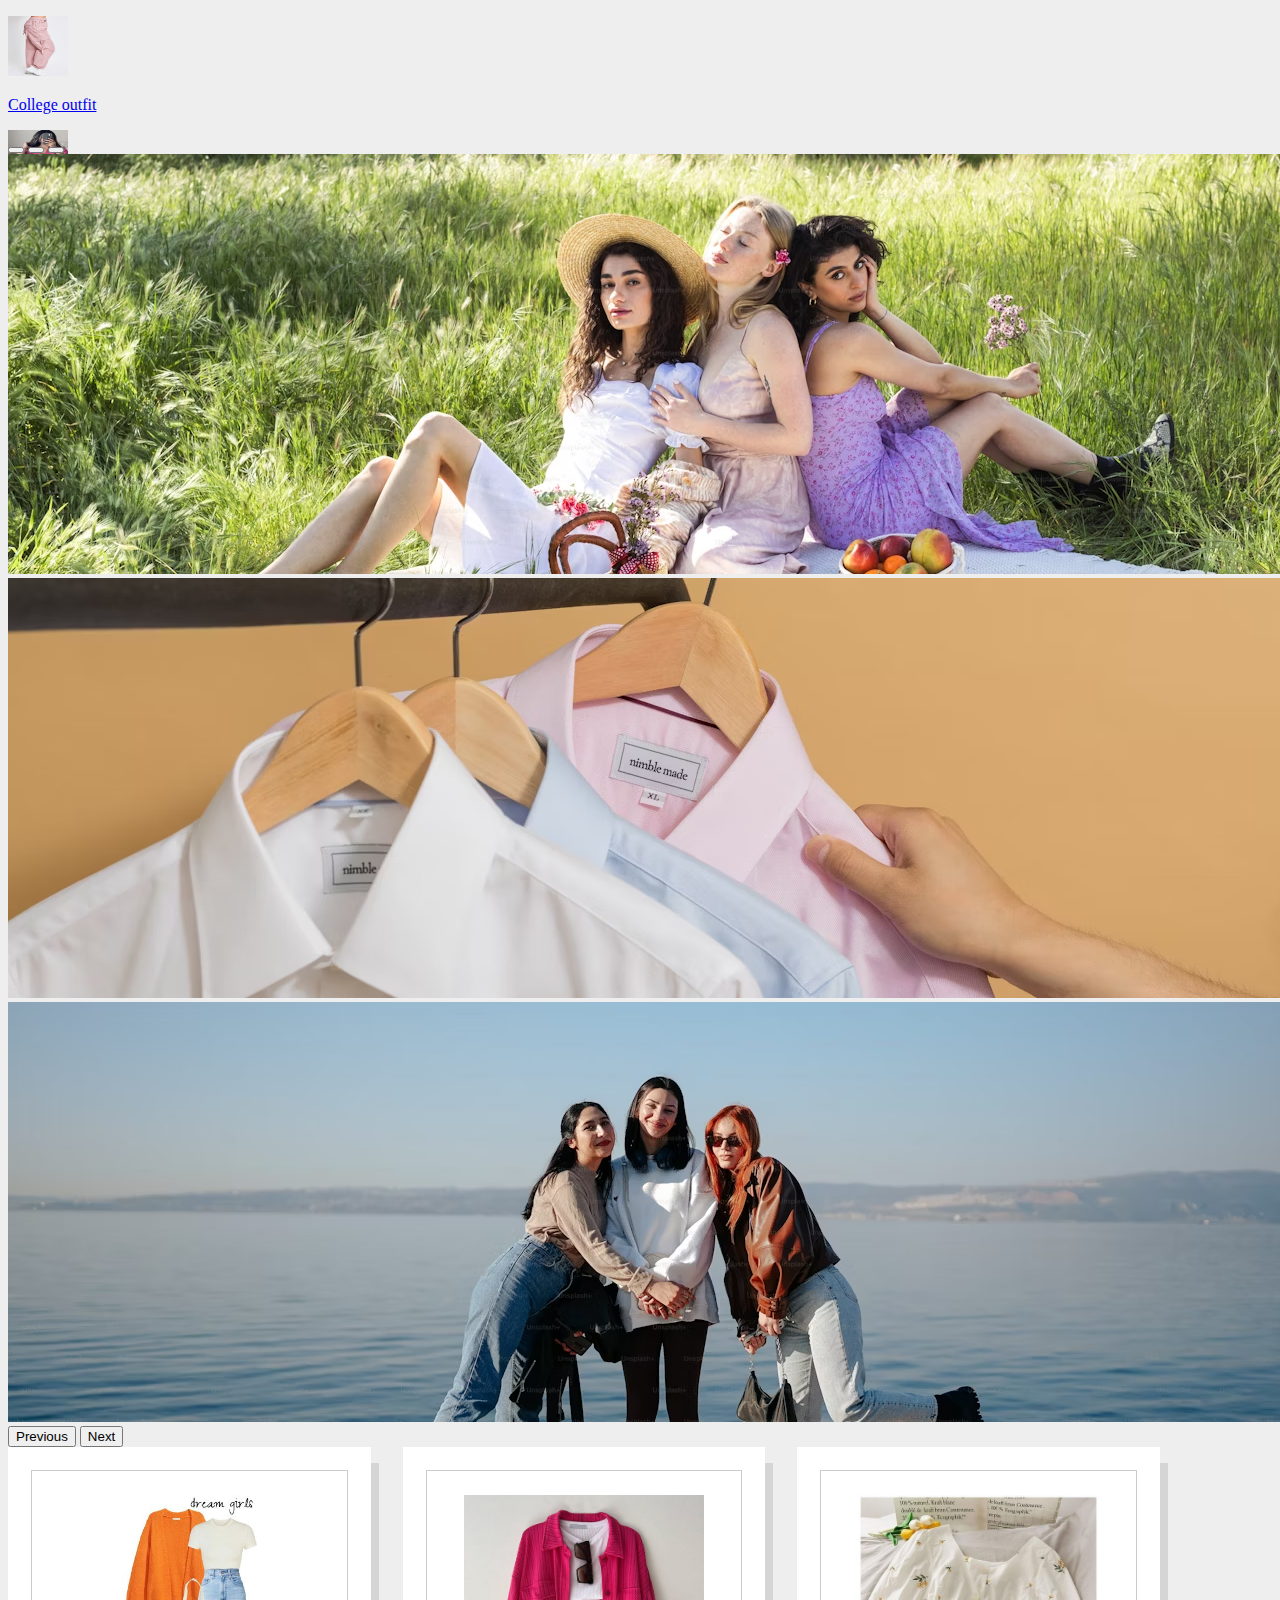
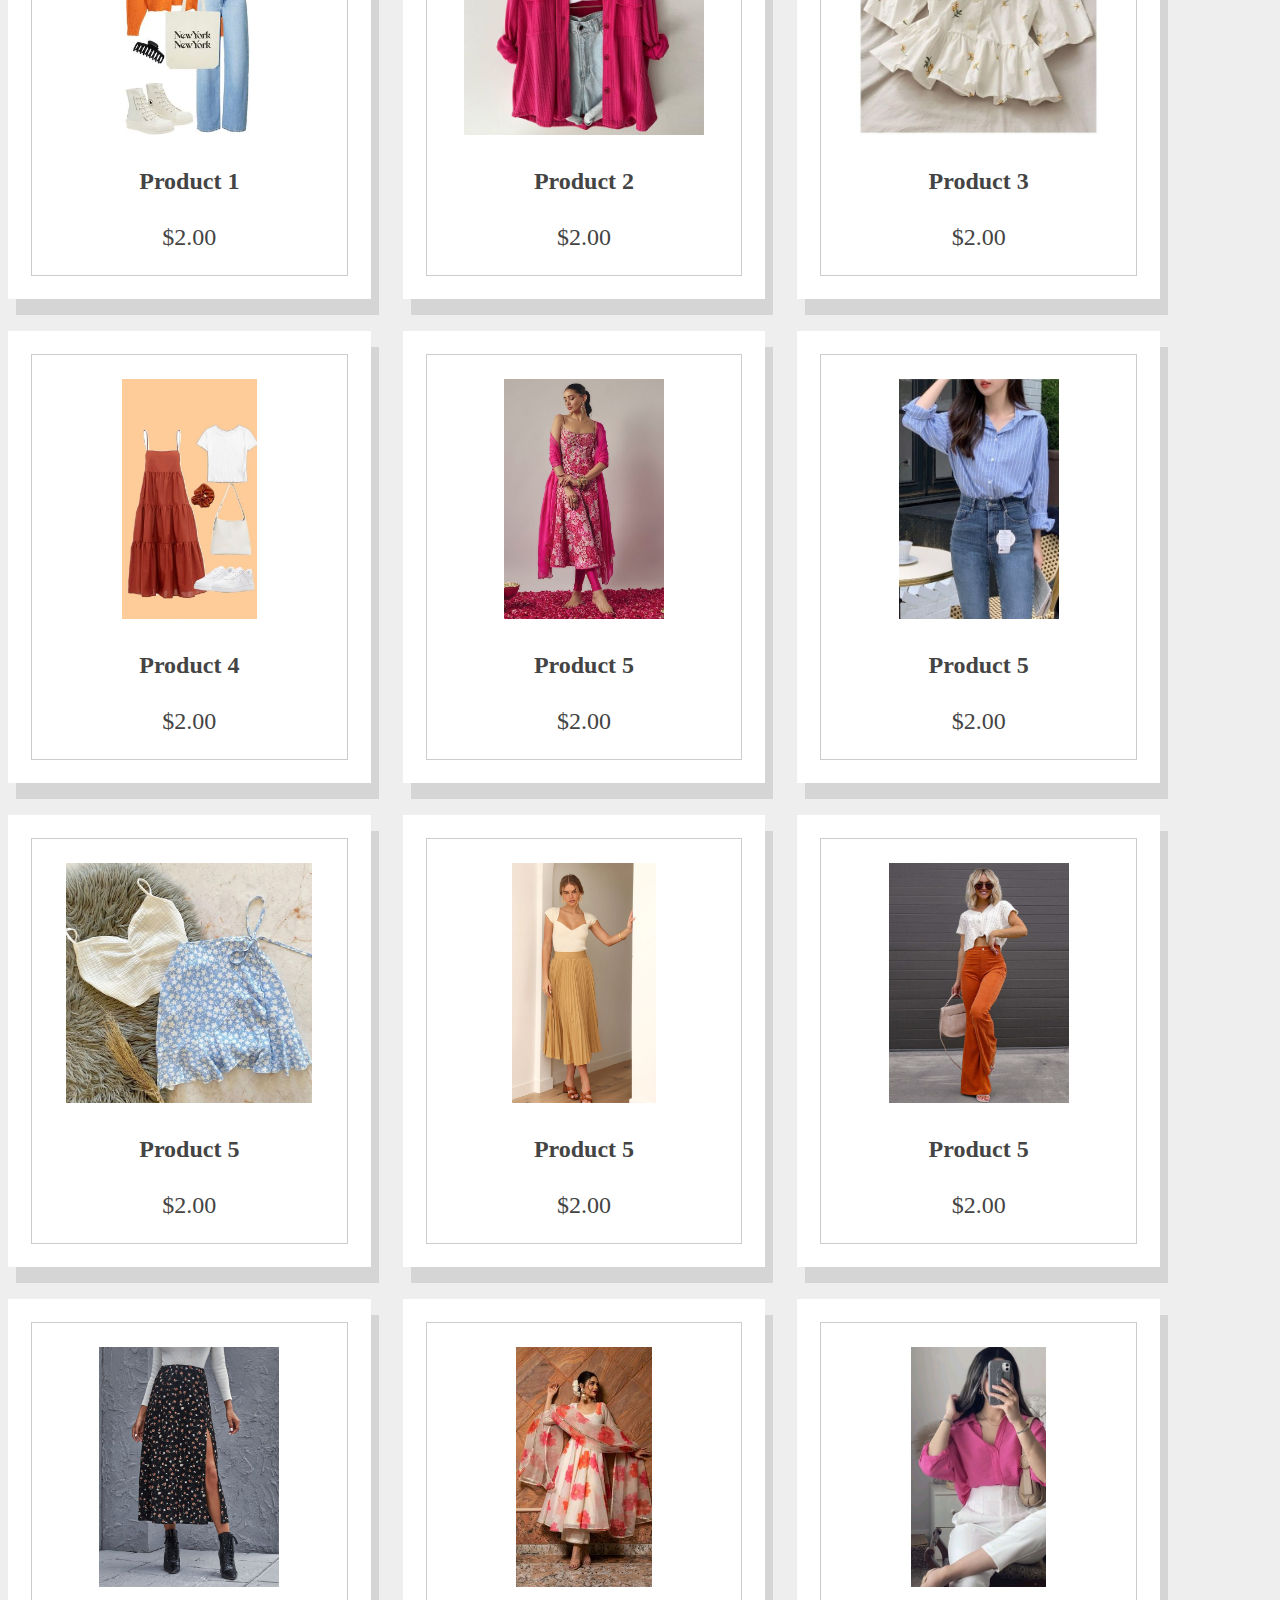
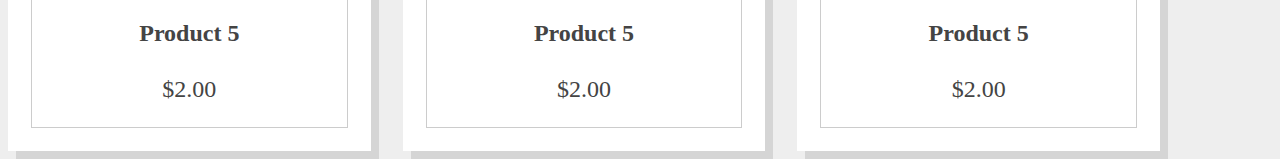
<file: trending.html>
<!doctype html>
<html lang="en">

<head>
    <!-- Required meta tags -->
    <meta charset="utf-8">
    <meta name="viewport" content="width=device-width, initial-scale=1">

    <!-- Bootstrap CSS -->
    <link href="https://cdn.jsdelivr.net/npm/bootstrap@5.0.2/dist/css/bootstrap.min.css" rel="stylesheet"
        integrity="sha384-EVSTQN3/azprG1Anm3QDgpJLIm9Nao0Yz1ztcQTwFspd3yD65VohhpuuCOmLASjC" crossorigin="anonymous">
    <!-- i -->
    <link rel="stylesheet" href="https://cdnjs.cloudflare.com/ajax/libs/font-awesome/6.6.0/css/all.min.css"
        integrity="sha512-Kc323vGBEqzTmouAECnVceyQqyqdsSiqLQISBL29aUW4U/M7pSPA/gEUZQqv1cwx4OnYxTxve5UMg5GT6L4JJg=="
        crossorigin="anonymous" referrerpolicy="no-referrer" />

    <title></title>
    <style>
        body{
            background-color: #eee;
        }
        .product-container {
            width: 90vw;
        }

        .product {
            display: grid;
            grid-template-columns: repeat(auto-fit, minmax(22rem, 1fr));
            gap: 2rem;
        }

        .products {
            text-align: center;
            padding: 3rem 2rem;
            background: #fff;
            box-shadow: 0.5rem 1rem rgba(0, 0, 0, 0.1);
            outline: 0.1rem solid #ccc;
            outline-offset: -1.5rem;
            cursor: pointer;
        }

        .products:hover {
            outline: 0.1rem solid #222;
            outline-offset: 0;
        }

        .products img {
            height: 15rem;
            width: auto;
            transition: transform 0.2s;
        }

        .products:hover img {
            transform: scale(0.9);
        }

        .products h3 {
            padding: 5px;
            font-size: 1.5rem;
            color: #444;
        }

        .products:hover h3 {
            color: green;
        }

        .products .price {
            font-size: 1.5rem;
            color: #444;
        }

        .product-preview {
            position: fixed;
            top: 0;
            left: 0;
            min-height: 100vh;
            width: 100%;
            background-color: rgba(0, 0, 0, .8);
            display: none;
            align-items: center;
            justify-content: center;
        }

        .preview {
            display: none;
            padding: 1rem;
            text-align: center;
            background-color: #fff;
            position: relative;
            margin: 2rem;
            height: 500px;
            width: 300px;
        }

        .preview.active {
            display: inline-block;
        }

        .preview img {
            height: 180px;
            width: 180px;
        }

        .preview .fa-times {
            position: absolute;
            top: 1rem;
            right: 1.5rem;
            cursor: pointer;
            color: #444;
            font-size: 2rem;
        }

        .preview .fa-times:hover {
            transform: rotate(90deg);
        }

        .preview h3 {
            color: #444;
            padding: 1rem;
            font-size: 1.5rem;
        }

        .starts {
            font-size: 1.4rem;
        }

        .starts i {
            color: #999;
        }

        .starts span {
            color: #999;
        }

        .preview p {
            line-height: 1;
            padding: 1rem 0;
            font-size: 1.2rem;
            color: #999;
        }

        .preview .price {
            font-size: 1.4rem;
            color: #27ae60;
        }

        .buttons {
            display: flex;
            gap: 1.5rem;
            /* flex-wrap: wrap; */
            margin-top: 1rem;
            flex-direction: row;
        }

        .buttons a {
            flex: 1 1 9rem;
            padding: 5px;
            font-size: 1.3rem;
            color: #444;
            text-decoration: none;
            border: 1.4px solid #444;
        }

        .buttons a.cart:hover {
            background-color: #111;
        }

        .buttons a.buy:hover {
            background-color: #444;
            color: #fff;
        }

        #demo {
            display: none;
        }

        @media (max-width:991px) {
            html {
                font-size: 55%;
            }
        }

        @media (max-width:820px) {
            .preview img {
                height: 220px;
                width: 200px;
            }
            .preview{
                height: 400px;
            }
        }

        @media(max-width:450px) {
            html {
                font-size: 50%;
            }
        }

      
    </style>
</head>

<body>
    <!-- navbar -->
    <!-- Just an image -->
    <nav class="navbar navbar-light bg-light d-flex justify-content-around align-items-centre" style="height: 120px;">
        <a class="navbar-brand " href="/stylemy/index.html">
           <p class="navbar-text"><i class="fa-solid fa-house"></i></p>
        </a>
        <a class="navbar-brand " href="#">
            <img class="rounded-circle" src="bottom2.jpg" width="60" height="60" alt="">
            <p class="navbar-text">College outfit</p>
        </a>
        <a class="navbar-brand" href="#">
            <img class="rounded-circle" src="t8.jpg" width="60" height="60" alt="">
            <p class="navbar-text">Office wear</p>
        </a>
        <a class="navbar-brand" href="#">
            <img class="rounded-circle" src="bottom1.jpg" width="60" height="60" alt="">
            <p class="navbar-text">Special day's outfit</p>
        </a>
        <a class="navbar-brand " href="#">
            <img class="rounded-circle" src="sari.jpg" width="60" height="60" alt="">
            <p class="navbar-text">Function wear</p>
        </a>
    </nav>
    <!-- coursel -->
    <div id="carouselExampleIndicators" class="carousel slide" data-bs-ride="carousel">
        <div class="carousel-indicators">
            <button type="button" data-bs-target="#carouselExampleIndicators" data-bs-slide-to="0" class="active"
                aria-current="true" aria-label="Slide 1"></button>
            <button type="button" data-bs-target="#carouselExampleIndicators" data-bs-slide-to="1"
                aria-label="Slide 2"></button>
            <button type="button" data-bs-target="#carouselExampleIndicators" data-bs-slide-to="2"
                aria-label="Slide 3"></button>
        </div>
        <div class="carousel-inner">
            <div class="carousel-item active">
                <img src="s1.avif" class="d-block w-100" alt="...">
            </div>
            <div class="carousel-item">
                <img src="s2.avif" class="d-block w-100" alt="...">
            </div>
            <div class="carousel-item">
                <img src="s3.avif" class="d-block w-100" alt="...">
            </div>
        </div>
        <button class="carousel-control-prev" type="button" data-bs-target="#carouselExampleIndicators"
            data-bs-slide="prev">
            <span class="carousel-control-prev-icon" aria-hidden="true"></span>
            <span class="visually-hidden">Previous</span>
        </button>
        <button class="carousel-control-next" type="button" data-bs-target="#carouselExampleIndicators"
            data-bs-slide="next">
            <span class="carousel-control-next-icon" aria-hidden="true"></span>
            <span class="visually-hidden">Next</span>
        </button>
    </div>
    <div class="product-container ms-5">
        <div class="product">
            <div class="products" data-name="p-1">
                <img src="t9.jpg" alt="Product Image">
                <h3>Product 1</h3>
                <div class="price">$2.00</div>
            </div>
            <div class="products" data-name="p-2">
                <img src="top3.jpg" alt="Product Image">
                <h3>Product 2</h3>
                <div class="price">$2.00</div>
            </div>
            <div class="products" data-name="p-3">
                <img src="t6.jpg" alt="Product Image">
                <h3>Product 3</h3>
                <div class="price">$2.00</div>
            </div>
            <div class="products" data-name="p-4">
                <img src="t10.jpg" alt="Product Image">
                <h3>Product 4</h3>
                <div class="price">$2.00</div>
            </div>
            <div class="products" data-name="p-5">
                <img src="ethnic.jpg" alt="Product Image">
                <h3>Product 5</h3>
                <div class="price">$2.00</div>
            </div>
            <div class="products" data-name="p-6">
                <img src="t11.jpg" alt="Product Image">
                <h3>Product 5</h3>
                <div class="price">$2.00</div>
            </div>
            <div class="products" data-name="p-7">
                <img src="top1.jpg" alt="Product Image">
                <h3>Product 5</h3>
                <div class="price">$2.00</div>
            </div>
            <div class="products" data-name="p-8">
                <img src="bottom1.jpg" alt="Product Image">
                <h3>Product 5</h3>
                <div class="price">$2.00</div>
            </div>
            <div class="products" data-name="p-9">
                <img src="bottom.jpg" alt="Product Image">
                <h3>Product 5</h3>
                <div class="price">$2.00</div>
            </div>
            <div class="products" data-name="p-10">
                <img src="dresses.jpg" alt="Product Image">
                <h3>Product 5</h3>
                <div class="price">$2.00</div>
            </div>
            <div class="products" data-name="p-11">
                <img src="t7.jpg" alt="Product Image">
                <h3>Product 5</h3>
                <div class="price">$2.00</div>
            </div>
            <div class="products" data-name="p-12">
                <img src="t8.jpg" alt="Product Image">
                <h3>Product 5</h3>
                <div class="price">$2.00</div>
            </div>
        </div>
    </div>
    <!-- product preview -->
    <div class="product-preview active">
        <div class="preview" data-target="p-1">
            <i class="fas fa-times"></i>
            <img src="t9.jpg" alt="Product Image">
            <h3>Product 1</h3>
            <div class="starts">
                <i class="fas fa-star"></i>
                <i class="fas fa-star"></i>
                <i class="fas fa-star"></i>
                <i class="fas fa-star"></i>
                <i class="fas fa-star-half-alt"></i>
                <span>(250)</span>
            </div>
            <p>loren ipsum dolor sit amet consectetur adipisicing elit.Consequatur,dolorem</p>
            <div class="price">$2.00</div>
            <div class="buttons">
                <a href="#" class="buy">buy now</a>
                <a href="#" class="cart">add to cart</a>
            </div>
        </div>
        <div class="preview" data-target="p-2">
            <i class="fas fa-times"></i>
            <img src="top3.jpg" alt="Product Image">
            <h3>Product 1</h3>
            <div class="starts">
                <i class="fas fa-star"></i>
                <i class="fas fa-star"></i>
                <i class="fas fa-star"></i>
                <i class="fas fa-star"></i>
                <i class="fas fa-star-half-alt"></i>
                <span>(250)</span>
            </div>
            <p>loren ipsum dolor sit amet consectetur adipisicing elit.Consequatur,dolorem</p>
            <div class="price">$2.00</div>
            <div class="buttons">
                <a href="#" class="buy">buy now</a>
                <a href="#" class="cart">add to cart</a>
            </div>
        </div>
        <div class="preview" data-target="p-3">
            <i class="fas fa-times"></i>
            <img src="t6.jpg" alt="Product Image">
            <h3>Product 1</h3>
            <div class="starts">
                <i class="fas fa-star"></i>
                <i class="fas fa-star"></i>
                <i class="fas fa-star"></i>
                <i class="fas fa-star"></i>
                <i class="fas fa-star-half-alt"></i>
                <span>(250)</span>
            </div>
            <p>loren ipsum dolor sit amet consectetur adipisicing elit.Consequatur,dolorem</p>
            <div class="price">$2.00</div>
            <div class="buttons">
                <a href="#" class="buy">buy now</a>
                <a href="#" class="cart">add to cart</a>
            </div>
        </div>
        <div class="preview" data-target="p-4">
            <i class="fas fa-times"></i>
            <img src="t10.jpg" alt="Product Image">
            <h3>Product 1</h3>
            <div class="starts">
                <i class="fas fa-star"></i>
                <i class="fas fa-star"></i>
                <i class="fas fa-star"></i>
                <i class="fas fa-star"></i>
                <i class="fas fa-star-half-alt"></i>
                <span>(250)</span>
            </div>
            <p>loren ipsum dolor sit amet consectetur adipisicing elit.Consequatur,dolorem</p>
            <div class="price">$2.00</div>
            <div class="buttons">
                <a href="#" class="buy">buy now</a>
                <a href="#" class="cart">add to cart</a>
            </div>
        </div>
        <div class="preview" data-target="p-5">
            <i class="fas fa-times"></i>
            <img src="ethnic.jpg" alt="Product Image">
            <h3>Product 1</h3>
            <div class="starts">
                <i class="fas fa-star"></i>
                <i class="fas fa-star"></i>
                <i class="fas fa-star"></i>
                <i class="fas fa-star"></i>
                <i class="fas fa-star-half-alt"></i>
                <span>(250)</span>
            </div>
            <p>loren ipsum dolor sit amet consectetur adipisicing elit.Consequatur,dolorem</p>
            <div class="price">$2.00</div>
            <div class="buttons">
                <a href="#" class="buy">buy now</a>
                <a href="#" class="cart">add to cart</a>
            </div>
        </div>

        <div class="preview" data-target="p-6">
            <i class="fas fa-times"></i>
            <img src="t11.jpg" alt="Product Image">
            <h3>Product 1</h3>
            <div class="starts">
                <i class="fas fa-star"></i>
                <i class="fas fa-star"></i>
                <i class="fas fa-star"></i>
                <i class="fas fa-star"></i>
                <i class="fas fa-star-half-alt"></i>
                <span>(250)</span>
            </div>
            <p>loren ipsum dolor sit amet consectetur adipisicing elit.Consequatur,dolorem</p>
            <div class="price">$2.00</div>
            <div class="buttons">
                <a href="#" class="buy">buy now</a>
                <a href="#" class="cart">add to cart</a>
            </div>
        </div>
        <div class="preview" data-target="p-7">
            <i class="fas fa-times"></i>
            <img src="top1.jpg" alt="Product Image">
            <h3>Product 1</h3>
            <div class="starts">
                <i class="fas fa-star"></i>
                <i class="fas fa-star"></i>
                <i class="fas fa-star"></i>
                <i class="fas fa-star"></i>
                <i class="fas fa-star-half-alt"></i>
                <span>(250)</span>
            </div>
            <p>loren ipsum dolor sit amet consectetur adipisicing elit.Consequatur,dolorem</p>
            <div class="price">$2.00</div>
            <div class="buttons">
                <a href="#" class="buy">buy now</a>
                <a href="#" class="cart">add to cart</a>
            </div>
        </div>
        <div class="preview" data-target="p-8">
            <i class="fas fa-times"></i>
            <img src="bottom1.jpg" alt="Product Image">
            <h3>Product 1</h3>
            <div class="starts">
                <i class="fas fa-star"></i>
                <i class="fas fa-star"></i>
                <i class="fas fa-star"></i>
                <i class="fas fa-star"></i>
                <i class="fas fa-star-half-alt"></i>
                <span>(250)</span>
            </div>
            <p>loren ipsum dolor sit amet consectetur adipisicing elit.Consequatur,dolorem</p>
            <div class="price">$2.00</div>
            <div class="buttons">
                <a href="#" class="buy">buy now</a>
                <a href="#" class="cart">add to cart</a>
            </div>
        </div>
        <div class="preview" data-target="p-9">
            <i class="fas fa-times"></i>
            <img src="bottom.jpg" alt="Product Image">
            <h3>Product 1</h3>
            <div class="starts">
                <i class="fas fa-star"></i>
                <i class="fas fa-star"></i>
                <i class="fas fa-star"></i>
                <i class="fas fa-star"></i>
                <i class="fas fa-star-half-alt"></i>
                <span>(250)</span>
            </div>
            <p>loren ipsum dolor sit amet consectetur adipisicing elit.Consequatur,dolorem</p>
            <div class="price">$2.00</div>
            <div class="buttons">
                <a href="#" class="buy">buy now</a>
                <a href="#" class="cart">add to cart</a>
            </div>
        </div>
        <div class="preview" data-target="p-10">
            <i class="fas fa-times"></i>
            <img src="dresses.jpg" alt="Product Image">
            <h3>Product 1</h3>
            <div class="starts">
                <i class="fas fa-star"></i>
                <i class="fas fa-star"></i>
                <i class="fas fa-star"></i>
                <i class="fas fa-star"></i>
                <i class="fas fa-star-half-alt"></i>
                <span>(250)</span>
            </div>
            <p>loren ipsum dolor sit amet consectetur adipisicing elit.Consequatur,dolorem</p>
            <div class="price">$2.00</div>
            <div class="buttons">
                <a href="#" class="buy">buy now</a>
                <a href="#" class="cart">add to cart</a>
            </div>
        </div>
        <div class="preview" data-target="p-11">
            <i class="fas fa-times"></i>
            <img src="t7.jpg" alt="Product Image">
            <h3>Product 1</h3>
            <div class="starts">
                <i class="fas fa-star"></i>
                <i class="fas fa-star"></i>
                <i class="fas fa-star"></i>
                <i class="fas fa-star"></i>
                <i class="fas fa-star-half-alt"></i>
                <span>(250)</span>
            </div>
            <p>loren ipsum dolor sit amet consectetur adipisicing elit.Consequatur,dolorem</p>
            <div class="price">$2.00</div>
            <div class="buttons">
                <a href="#" class="buy">buy now</a>
                <a href="#" class="cart">add to cart</a>
            </div>
        </div>
        <div class="preview" data-target="p-12">
            <i class="fas fa-times"></i>
            <img src="t8.jpg" alt="Product Image">
            <h3>Product 1</h3>
            <div class="starts">
                <i class="fas fa-star"></i>
                <i class="fas fa-star"></i>
                <i class="fas fa-star"></i>
                <i class="fas fa-star"></i>
                <i class="fas fa-star-half-alt"></i>
                <span>(250)</span>
            </div>
            <p>loren ipsum dolor sit amet consectetur adipisicing elit.Consequatur,dolorem</p>
            <div class="price">$2.00</div>
            <div class="buttons">
                <a href="#" class="buy">buy now</a>
                <a href="#" class="cart">add to cart</a>
            </div>
        </div>
    </div>

    <!-- Optional JavaScript; choose one of the two! -->

    <!-- Option 1: Bootstrap Bundle with Popper -->
    <script>

        let preveiwContainer = document.querySelector('.product-preview');
        let previewBox = preveiwContainer.querySelectorAll('.preview');

        document.querySelectorAll('.product .products').forEach(products => {
            products.onclick = () => {
                preveiwContainer.style.display = 'flex';
                let name = products.getAttribute('data-name');
                previewBox.forEach(preview => {
                    let target = preview.getAttribute('data-target');
                    if (name == target) {
                        preview.classList.add('active');
                    }
                });
            };
        });

        previewBox.forEach(close => {
            close.querySelector('.fa-times').onclick = () => {
                close.classList.remove('active');
                preveiwContainer.style.display = 'none';
            };
        });

    </script>
    <script src="https://cdn.jsdelivr.net/npm/bootstrap@5.0.2/dist/js/bootstrap.bundle.min.js"
        integrity="sha384-MrcW6ZMFYlzcLA8Nl+NtUVF0sA7MsXsP1UyJoMp4YLEuNSfAP+JcXn/tWtIaxVXM"
        crossorigin="anonymous"></script>

    <!-- Option 2: Separate Popper and Bootstrap JS -->
    <!--
    <script src="https://cdn.jsdelivr.net/npm/@popperjs/core@2.9.2/dist/umd/popper.min.js" integrity="sha384-IQsoLXl5PILFhosVNubq5LC7Qb9DXgDA9i+tQ8Zj3iwWAwPtgFTxbJ8NT4GN1R8p" crossorigin="anonymous"></script>
    <script src="https://cdn.jsdelivr.net/npm/bootstrap@5.0.2/dist/js/bootstrap.min.js" integrity="sha384-cVKIPhGWiC2Al4u+LWgxfKTRIcfu0JTxR+EQDz/bgldoEyl4H0zUF0QKbrJ0EcQF" crossorigin="anonymous"></script>
    -->
</body>

</html>
</file>
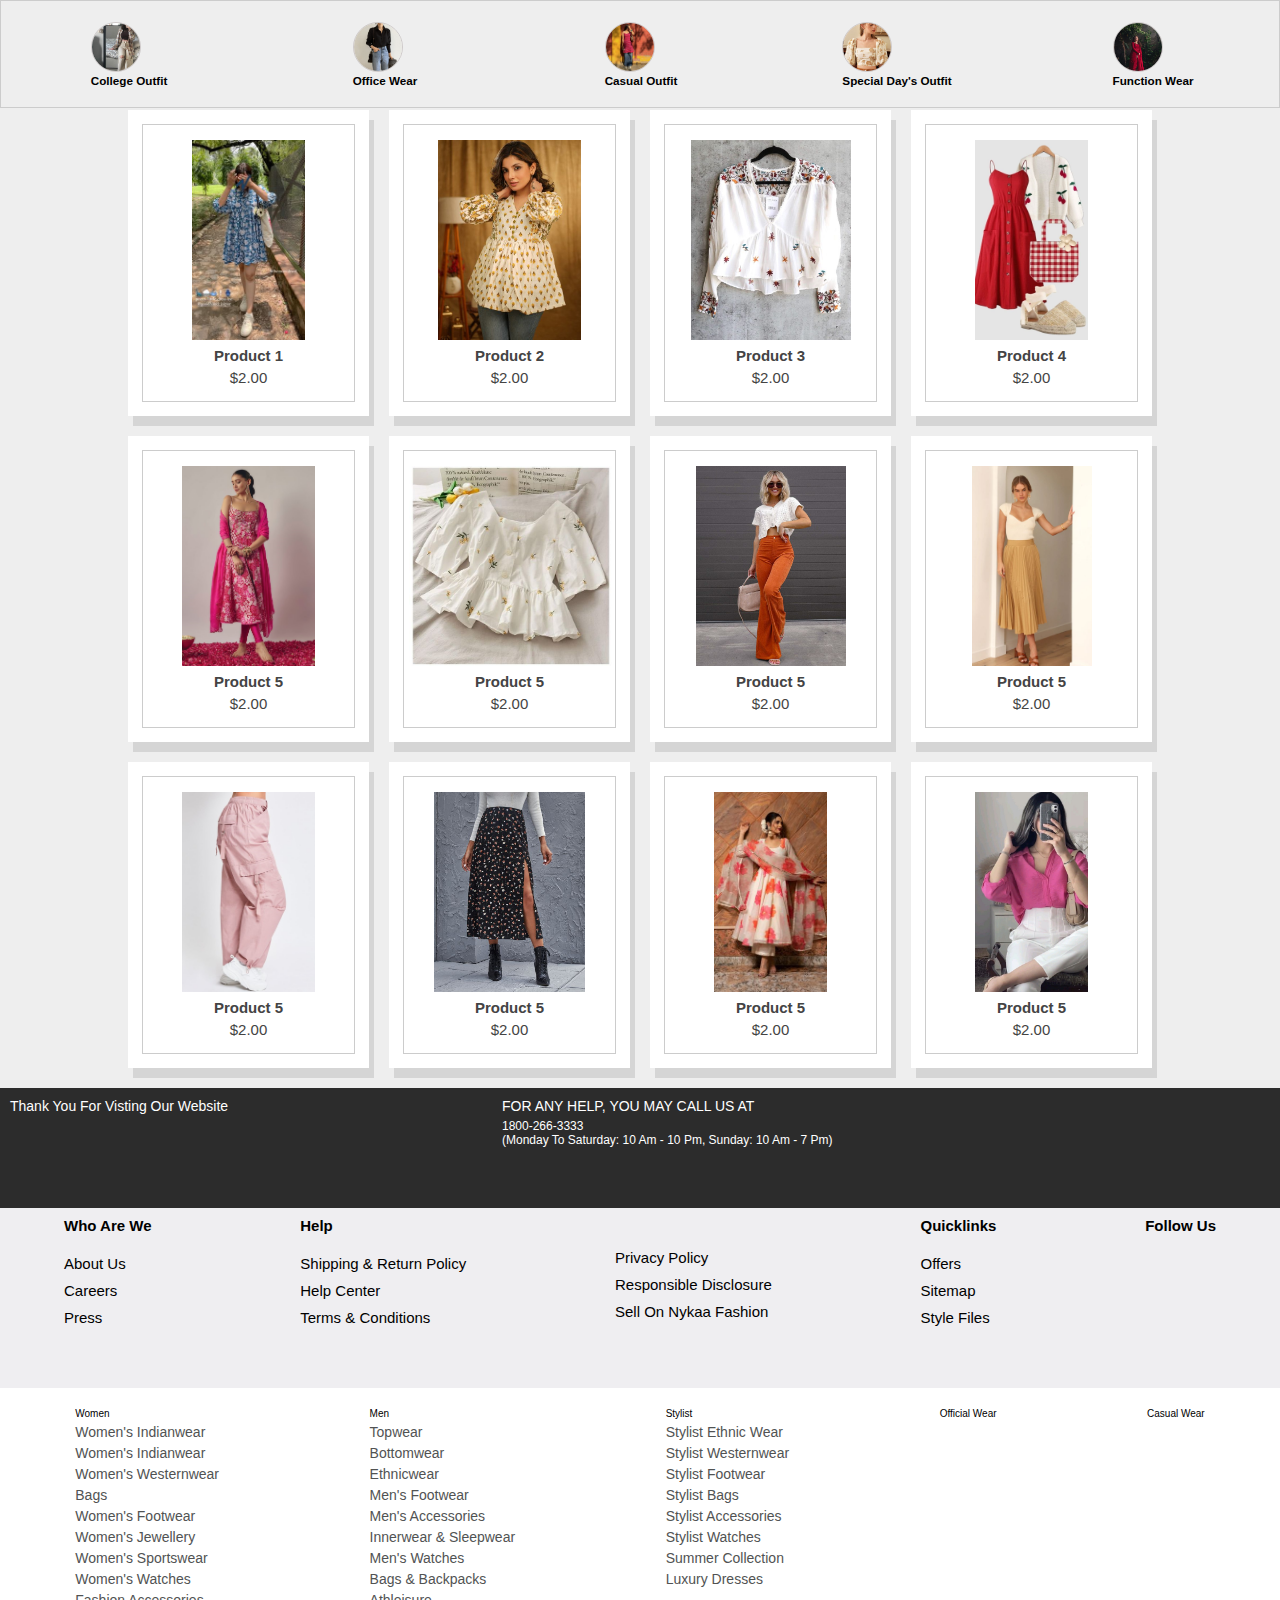
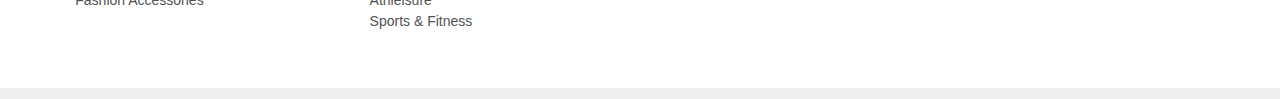
<file: women.html>
<!DOCTYPE html>
<html lang="en">
 <head>
     <meta charset="UTF-8">
     <meta http-equiv="X-UA-Compatible" content="IE=edge">
     <meta name="viewport" content="width=device-width, initial-scale=1.0">
     <!-- ===== CSS ===== -->
     <link rel="stylesheet" href="https://cdnjs.cloudflare.com/ajax/libs/font-awesome/6.6.0/css/all.min.css"
      integrity="sha512-Kc323vGBEqzTmouAECnVceyQqyqdsSiqLQISBL29aUW4U/M7pSPA/gEUZQqv1cwx4OnYxTxve5UMg5GT6L4JJg==" 
      crossorigin="anonymous" referrerpolicy="no-referrer" />

     <link rel="stylesheet" href="women.css">
    </head>
    <body>
    <p id="demo"></p>
    <nav class="nav-bar"> 
        <div id="menu">
           <div class="menu-op"><a href="#home"><img src="image8.jpeg" alt=""><h3>College outfit</h3></a></div>
           <div class="menu-op"><a href="#women"><img src="t1.jpg" alt=""><h3>Office wear</h3></a> </div>
           <div class="menu-op"><a href="#home"><img src="image2.jpeg" alt=""><h3>Casual outfit</h3></a></div>
           <div class="menu-op"><a href="#home"><img src="ladki.jpg" alt=""><h3>Special day's outfit</h3></a></div>
           <div class="menu-op"><a href="#home"><img src="t2.jpg" alt=""><h3>Function wear</h3></a></div>
        </div>
        
    </nav>
   
        <div class="product-container">
            <div class="product">
                <div class="products" data-name="p-1">
                    <img src="image3.jpeg" alt="Product Image">
                    <h3>Product 1</h3>
                    <div class="price">$2.00</div>
                </div>
                <div class="products" data-name="p-2">
                    <img src="t3.jpg" alt="Product Image">
                    <h3>Product 2</h3>
                    <div class="price">$2.00</div>
                </div>
                <div class="products" data-name="p-3">
                    <img src="t4.jpg" alt="Product Image">
                    <h3>Product 3</h3>
                    <div class="price">$2.00</div>
                </div>
                <div class="products" data-name="p-4">
                    <img src="t5.jpg" alt="Product Image">
                    <h3>Product 4</h3>
                    <div class="price">$2.00</div>
                </div>
                <div class="products" data-name="p-5">
                    <img src="ethnic.jpg" alt="Product Image">
                    <h3>Product 5</h3>
                    <div class="price">$2.00</div>
                </div>
                <div class="products" data-name="p-6">
                    <img src="t6.jpg" alt="Product Image">
                    <h3>Product 5</h3>
                    <div class="price">$2.00</div>
                </div>
                <div class="products" data-name="p-7">
                    <img src="bottom.jpg" alt="Product Image">
                    <h3>Product 5</h3>
                    <div class="price">$2.00</div>
                </div>
                <div class="products" data-name="p-8">
                    <img src="bottom1.jpg" alt="Product Image">
                    <h3>Product 5</h3>
                    <div class="price">$2.00</div>
                </div>
                <div class="products" data-name="p-9">
                    <img src="bottom2.jpg" alt="Product Image">
                    <h3>Product 5</h3>
                    <div class="price">$2.00</div>
                </div>
                <div class="products" data-name="p-10">
                    <img src="dresses.jpg" alt="Product Image">
                    <h3>Product 5</h3>
                    <div class="price">$2.00</div>
                </div>
                <div class="products" data-name="p-11">
                    <img src="t7.jpg" alt="Product Image">
                    <h3>Product 5</h3>
                    <div class="price">$2.00</div>
                </div>
                <div class="products" data-name="p-12">
                    <img src="t8.jpg" alt="Product Image">
                    <h3>Product 5</h3>
                    <div class="price">$2.00</div>
                </div>
            </div>
        </div>
        <!-- product preview -->
        <div class="product-preview active">
            <div class="preview" data-target="p-1">
                <i class="fas fa-times"></i>
                <img src="image3.jpeg" alt="Product Image">
                <h3>Product 1</h3>
                <div class="starts">
                    <i class="fas fa-star"></i>
                    <i class="fas fa-star"></i>
                    <i class="fas fa-star"></i>
                    <i class="fas fa-star"></i>
                    <i class="fas fa-star-half-alt"></i>
                    <span>(250)</span>
                </div>
                <p>loren ipsum dolor sit amet consectetur adipisicing elit.Consequatur,dolorem</p>
                <div class="price">$2.00</div>
                <div class="buttons">
                    <a href="#" class="buy">buy now</a>
                    <a href="#" class="cart">add to cart</a>
                </div>
            </div> 
            <div class="preview" data-target="p-2">
                <i class="fas fa-times"></i>
                <img src="t3.jpg"  alt="Product Image">
                <h3>Product 1</h3>
                <div class="starts">
                    <i class="fas fa-star"></i>
                    <i class="fas fa-star"></i>
                    <i class="fas fa-star"></i>
                    <i class="fas fa-star"></i>
                    <i class="fas fa-star-half-alt"></i>
                    <span>(250)</span>
                </div>
                <p>loren ipsum dolor sit amet consectetur adipisicing elit.Consequatur,dolorem</p>
                <div class="price">$2.00</div>
                <div class="buttons">
                    <a href="#" class="buy">buy now</a>
                    <a href="#" class="cart">add to cart</a>
                </div>
            </div> 
            <div class="preview" data-target="p-3">
                <i class="fas fa-times"></i>
                <img src="t4.jpg" alt="Product Image">
                <h3>Product 1</h3>
                <div class="starts">
                    <i class="fas fa-star"></i>
                    <i class="fas fa-star"></i>
                    <i class="fas fa-star"></i>
                    <i class="fas fa-star"></i>
                    <i class="fas fa-star-half-alt"></i>
                    <span>(250)</span>
                </div>
                <p>loren ipsum dolor sit amet consectetur adipisicing elit.Consequatur,dolorem</p>
                <div class="price">$2.00</div>
                <div class="buttons">
                    <a href="#" class="buy">buy now</a>
                    <a href="#" class="cart">add to cart</a>
                </div>
            </div> 
            <div class="preview" data-target="p-4">
                <i class="fas fa-times"></i>
                <img src="t5.jpg" alt="Product Image">
                <h3>Product 1</h3>
                <div class="starts">
                    <i class="fas fa-star"></i>
                    <i class="fas fa-star"></i>
                    <i class="fas fa-star"></i>
                    <i class="fas fa-star"></i>
                    <i class="fas fa-star-half-alt"></i>
                    <span>(250)</span>
                </div>
                <p>loren ipsum dolor sit amet consectetur adipisicing elit.Consequatur,dolorem</p>
                <div class="price">$2.00</div>
                <div class="buttons">
                    <a href="#" class="buy">buy now</a>
                    <a href="#" class="cart">add to cart</a>
                </div>
            </div> 
            <div class="preview" data-target="p-5">
                <i class="fas fa-times"></i>
                <img src="t6.jpg" alt="Product Image">
                <h3>Product 1</h3>
                <div class="starts">
                    <i class="fas fa-star"></i>
                    <i class="fas fa-star"></i>
                    <i class="fas fa-star"></i>
                    <i class="fas fa-star"></i>
                    <i class="fas fa-star-half-alt"></i>
                    <span>(250)</span>
                </div>
                <p>loren ipsum dolor sit amet consectetur adipisicing elit.Consequatur,dolorem</p>
                <div class="price">$2.00</div>
                <div class="buttons">
                    <a href="#" class="buy">buy now</a>
                    <a href="#" class="cart">add to cart</a>
                </div>
            </div> 
    
            <div class="preview" data-target="p-6">
                <i class="fas fa-times"></i>
                <img src="ethnic.jpg" alt="Product Image">
                <h3>Product 1</h3>
                <div class="starts">
                    <i class="fas fa-star"></i>
                    <i class="fas fa-star"></i>
                    <i class="fas fa-star"></i>
                    <i class="fas fa-star"></i>
                    <i class="fas fa-star-half-alt"></i>
                    <span>(250)</span>
                </div>
                <p>loren ipsum dolor sit amet consectetur adipisicing elit.Consequatur,dolorem</p>
                <div class="price">$2.00</div>
                <div class="buttons">
                    <a href="#" class="buy">buy now</a>
                    <a href="#" class="cart">add to cart</a>
                </div>
            </div> 
            <div class="preview" data-target="p-7">
                <i class="fas fa-times"></i>
                <img src="bottom.jpg" alt="Product Image">
                <h3>Product 1</h3>
                <div class="starts">
                    <i class="fas fa-star"></i>
                    <i class="fas fa-star"></i>
                    <i class="fas fa-star"></i>
                    <i class="fas fa-star"></i>
                    <i class="fas fa-star-half-alt"></i>
                    <span>(250)</span>
                </div>
                <p>loren ipsum dolor sit amet consectetur adipisicing elit.Consequatur,dolorem</p>
                <div class="price">$2.00</div>
                <div class="buttons">
                    <a href="#" class="buy">buy now</a>
                    <a href="#" class="cart">add to cart</a>
                </div>
            </div>
            <div class="preview" data-target="p-8">
                <i class="fas fa-times"></i>
                <img src="bottom1.jpg"  alt="Product Image">
                <h3>Product 1</h3>
                <div class="starts">
                    <i class="fas fa-star"></i>
                    <i class="fas fa-star"></i>
                    <i class="fas fa-star"></i>
                    <i class="fas fa-star"></i>
                    <i class="fas fa-star-half-alt"></i>
                    <span>(250)</span>
                </div>
                <p>loren ipsum dolor sit amet consectetur adipisicing elit.Consequatur,dolorem</p>
                <div class="price">$2.00</div>
                <div class="buttons">
                    <a href="#" class="buy">buy now</a>
                    <a href="#" class="cart">add to cart</a>
                </div>
            </div>  
            <div class="preview" data-target="p-9">
                <i class="fas fa-times"></i>
                <img src="bottom2.jpg"  alt="Product Image">
                <h3>Product 1</h3>
                <div class="starts">
                    <i class="fas fa-star"></i>
                    <i class="fas fa-star"></i>
                    <i class="fas fa-star"></i>
                    <i class="fas fa-star"></i>
                    <i class="fas fa-star-half-alt"></i>
                    <span>(250)</span>
                </div>
                <p>loren ipsum dolor sit amet consectetur adipisicing elit.Consequatur,dolorem</p>
                <div class="price">$2.00</div>
                <div class="buttons">
                    <a href="#" class="buy">buy now</a>
                    <a href="#" class="cart">add to cart</a>
                </div>
            </div>  
            <div class="preview" data-target="p-10">
                <i class="fas fa-times"></i>
                <img src="dresses.jpg"  alt="Product Image">
                <h3>Product 1</h3>
                <div class="starts">
                    <i class="fas fa-star"></i>
                    <i class="fas fa-star"></i>
                    <i class="fas fa-star"></i>
                    <i class="fas fa-star"></i>
                    <i class="fas fa-star-half-alt"></i>
                    <span>(250)</span>
                </div>
                <p>loren ipsum dolor sit amet consectetur adipisicing elit.Consequatur,dolorem</p>
                <div class="price">$2.00</div>
                <div class="buttons">
                    <a href="#" class="buy">buy now</a>
                    <a href="#" class="cart">add to cart</a>
                </div>
            </div> 
            <div class="preview" data-target="p-11">
                <i class="fas fa-times"></i>
                <img src="t7.jpg"  alt="Product Image">
                <h3>Product 1</h3>
                <div class="starts">
                    <i class="fas fa-star"></i>
                    <i class="fas fa-star"></i>
                    <i class="fas fa-star"></i>
                    <i class="fas fa-star"></i>
                    <i class="fas fa-star-half-alt"></i>
                    <span>(250)</span>
                </div>
                <p>loren ipsum dolor sit amet consectetur adipisicing elit.Consequatur,dolorem</p>
                <div class="price">$2.00</div>
                <div class="buttons">
                    <a href="#" class="buy">buy now</a>
                    <a href="#" class="cart">add to cart</a>
                </div>
            </div>  
            <div class="preview" data-target="p-12">
                <i class="fas fa-times"></i>
                <img src="t8.jpg"  alt="Product Image">
                <h3>Product 1</h3>
                <div class="starts">
                    <i class="fas fa-star"></i>
                    <i class="fas fa-star"></i>
                    <i class="fas fa-star"></i>
                    <i class="fas fa-star"></i>
                    <i class="fas fa-star-half-alt"></i>
                    <span>(250)</span>
                </div>
                <p>loren ipsum dolor sit amet consectetur adipisicing elit.Consequatur,dolorem</p>
                <div class="price">$2.00</div>
                <div class="buttons">
                    <a href="#" class="buy">buy now</a>
                    <a href="#" class="cart">add to cart</a>
                </div>
            </div>   
        </div>
        <!-- footer -->
        <footer class="footer">
            <div class="tha">
                <div class="than" style="font-size: 14px;font-weight: 200;">Thank you for visting our website</div>
                <div class="num">
                    <p style="font-weight:200;font-size: 14px;">FOR ANY HELP, YOU MAY CALL US AT</p>
                    <p style="font-size: 12px; margin-top: 5px;">1800-266-3333 <br>
                        (Monday to Saturday: 10 am - 10 pm, Sunday: 10 am - 7 pm)</p>
                    </div>
            </div>
            <div class="emai">
                <div class="follow">
                  <div>
                    <p class="headd"><a href="">who are we</a></p>
                    <br>
                    <p class="pp"><a href="">About Us</a></p>
                    <p class="pp"><a href="">Careers</a></p>
                    <p class="pp"><a href=""> Press</a></p>
                </div>
                  <div>
                    <p class="headd"><a href="">Help</a></p>
                    <br>
                   <p class="pp"><a href="">Shipping & Return Policy</a></p>
                   <p class="pp"><a href="">Help Center</a></p>
                   <p class="pp"><a href="">Terms & Conditions</a></p>
                </div>
                  <div>
                    <p class="headd"></p>
                    <br><br>
                    <p class="pp"><a href="">Privacy Policy</a></p>
                   <p class="pp"><a href="">Responsible Disclosure</a></p>
                   <p class="pp"><a href="">Sell on Nykaa Fashion</a></p>
                   </div>
                  <div>
                   <p class="headd"><a href="">Quicklinks</a></p>
                    <br>
                   <p class="pp"> <a href="">Offers</a></p>
                   <p class="pp"><a href="">Sitemap</a></p>
                   <p class="pp"><a href="">Style Files</a></p>
        
                   </div>
                  <div>
                    <p class="headd"><a href="">Follow Us</a></p><br>
                    <p><a href="#instagram"><i class="fa-brands fa-instagram"></i></a>
                      <a href="facebook"><i class="fa-brands fa-facebook"></i></a>
                    </p>
                  </div>
                </div>
            </div>
            <div class="last">
              <div class="last-head">Women
                <p><a href="">Women's Indianwear</a> </p>
                <p><a href="">Women's Indianwear</a></p>
                <p><a href="">Women's Westernwear</a></p>
                <p><a href="">Bags</a></p>
                <p><a href="">Women's Footwear</a></p>
                <p><a href="">Women's Jewellery</a></p>
                <p><a href="">Women's Sportswear</a></p>
                <p><a href="">Women's Watches</a></p>
                <p><a href="">Fashion Accessories</a></p>
              </div>
              <div class="last-head">Men
               <p><a href="">Topwear </a></p>
                <p><a href="">Bottomwear</a></p> 
                <p><a href="">Ethnicwear</a></p>
                <p><a href="">Men's Footwear</a></p>
                <p><a href="">Men's Accessories</a></p>
                <p><a href="">Innerwear & Sleepwear</a></p>
                <p><a href="">Men's Watches</a></p>
                <p><a href="">Bags & Backpacks</a></p>
                <p><a href="">Athleisure</a></p>
                <p><a href="">Sports & Fitness</a></p>
              </div>
              <div class="last-head">Stylist
                <p><a href="">stylist Ethnic Wear</a></p>
                <p><a href="">stylist Westernwear</a></p>
                <p><a href="">stylist Footwear</a></p>
                <p><a href="">stylist Bags</a></p>
                <p><a href="">stylist Accessories</a></p>
                <p><a href="">stylist Watches</a></p>
                <p><a href="">Summer Collection</a></p>
                <p><a href="">Luxury Dresses</a></p>
              </div>
              <div class="last-head">Official wear
                <p><a href=""></a></p>
                <p><a href=""></a></p>
                <p><a href=""></a></p>
                <p><a href=""></a></p>
                <p><a href=""></a></p>
        
              </div>
              <div class="last-head">Casual wear
                <p><a href=""></a></p>
                <p><a href=""></a></p>
                <p><a href=""></a></p>
                <p><a href=""></a></p>
                <p><a href=""></a></p>
                <p><a href=""></a></p>
              </div>
            </div>
           </footer>
            <script src="women.js"></script>
 </body>
</html>
</file>
<file: index.css>
/* Nav section */

*{ 
    margin: 0;
    padding: 0;
    box-sizing: border-box;
    font-family: 'Poppins', sans-serif;
    transition: all 0.4s ease;;
    font-family: 'Times New Roman', Times, serif;
}
a{
    text-decoration: none;
}
nav{
    position: fixed;
    top: 0;
    left: 0;
    height: 70px;
    width: 100%;
    background-color:white;
    z-index: 1; 
}

 .nav-bar{
    position: relative;
    height: 100%;
    max-width: 1150px;
    background-color:white;
    margin: 0 auto;
    padding: 0 10px;
    display: flex;
    align-items: center;
    justify-content: space-between;
    z-index: 1; 
}
 .nav-bar .sidebarOpen{
    color:black;
    font-size: 25px;
    padding: 5px;
    cursor: pointer;
    display: none;
    
}
 .nav-bar .logo img{
    height: 70px;
    
}
.menu .logo-toggle{
    display: none;
    color: black;
}
 .nav-links{
    display: flex;
    align-items: center;
}
 .nav-links li{
    margin: 0 5px;
    margin-top: 10px;
    list-style: none;
}
.nav-links li a{
    position: relative;
    font-size: 17px;
    color:black;
    text-decoration: none;
    padding: 18px;
    font-weight: bold;
}
.nav-links li a::before{
    content: '';
    position: absolute;
    left: 50%;
    bottom: 11px;
    transform: translateX(-50%);
    height: 6px;
    width: 6px;
    border-radius: 50%;
    background-color:black;
    opacity: 0;
    transition: all 0.3s ease;
}
.nav-links li:hover a::before{
    opacity: 1;
}
 .darkLight-searchBox{
    display: flex;
    align-items: center;
}
 .searchToggle{
    height: 40px;
    width: 40px;
    display: flex;
    align-items: center;
    justify-content: center;
    margin: 0 40px;
}
.searchToggle i{
    position: absolute;
    color:black;
    font-size: 22px;
    cursor: pointer;
    transition: all 0.3s ease;
    
}
.searchToggle i.cancel{
    opacity: 0;
    pointer-events: none;
}
.searchToggle.active i.cancel{
    opacity: 1;
    pointer-events: auto;
}
.searchToggle.active i.search{
    opacity: 0;
    pointer-events: none;
}
.searchBox{
    position: relative;
}
 .search-field{
    position: absolute;
    bottom: -85px;
    right: 5px;
    height: 50px;
    width: 300px;
    display: flex;
    align-items: center;
    background-color:#E4E9F7 ;
    padding: 3px;
    border-radius: 6px;
    box-shadow: 0 5px 5px rgba(0, 0, 0, 0.1);
    opacity: 0;
    pointer-events: none;
    transition: all 0.3s ease;
}
.searchToggle.active ~ .search-field{
    bottom: -74px;
    opacity: 1;
    pointer-events: auto;
}
 .search-field::before{
    content: '';
    position: absolute;
    right: 14px;
    top: -4px;
    height: 12px;
    width: 12px;
    background-color: white;
    transform: rotate(-45deg);
    z-index: -1;
} 
.search-field input{
    height: 100%;
    width: 100%;
    padding: 0 45px 0 15px;
    outline: none;
    border: none;
    border-radius: 4px;
    font-size: 14px;
    color:#010718;
    background-color:white ;
}
.dark.search-field input{
    color:#010718;
}
.search-field i{
    position: absolute;
    color:black;
    right: 15px;
    font-size: 22px;
    cursor: pointer;
}
.dark.search-field i{
    color:#010718 ;
}
@media (max-width: 790px) {
    nav .nav-bar .sidebarOpen{
        display: block;
    }
    .menu{
        position: fixed;
        height: 100%;
        width: 320px;
        left: -100%;
        top: 0;
        padding: 20px;
        background-color:white;
        z-index: 100;
        transition: all 0.4s ease;
    }
    nav.active .menu{
        left: -0%;
    }
    nav.active .nav-bar .navLogo a{
        opacity: 0;
        transition: all 0.3s ease;
    }
    .menu .logo-toggle{
        display: block;
        width: 100%;
        display: flex;
        align-items: center;
        justify-content: space-between;
    }
    .logo-toggle .siderbarClose{
        color: black;
        font-size: 24px;
        cursor: pointer;
    }
    .nav-bar .nav-links{
        flex-direction: column;
        padding-top: 30px;
    }
    .nav-links li a{
        display: block;
        margin-top: 20px;
    }
    
}
.account a{
    font-size: 17px;
    text-decoration: none;
    color: black;
    font-weight: bold;
}
.wishlist a{
    font-size: 17px;
    text-decoration: none;
    color: black;
    font-weight: bold;
}
.cart a{
    font-size: 17px;
    text-decoration: none;
    color: black;
    font-weight: bold;
}

/* Slider */
.big-image{
  margin-top: 3rem;
  height: 300px;
  width: 100%;
  display: flex;
  justify-content: space-between;
  align-items: center;
 }
 .big-image h1{
  position: absolute;
  display: block;
  color: rgb(107, 107, 107);
  margin-left: 20px;
  font-family: Verdana, Geneva, Tahoma, sans-serif
 }
 
 .big-image p{
  color: black;
  font-family:'Gill Sans', 'Gill Sans MT', Calibri, 'Trebuchet MS', sans-serif;
 }
  #img1{
  object-fit: cover;
  height: 100%;
  width: 70%;
 }
 #img2{
  object-fit: cover;
  height: 100%;
  width: 30%;
 }
/* Cirle */

.bod{
    display: flex;
    justify-content: center;
  }
  .circular{
    max-width: 1200px;
    width: 95%;
    height: 190px; 
    margin-top: 10px;

  }
  #arrow-left{
    height: 32px;
    width: 50px;
    border-radius: 50%;
    background-color: #fff;
    font-size: 1.4rem;
    cursor: pointer;
    border: none;
    outline: none;
  }
  #arrow-right{
    height: 32px;
    width: 50px;
    border-radius: 50%;
    background-color: #fff;
    font-size: 1.4rem;
    cursor: pointer;
    border: none;
    outline: none;
  }
  .circular-container{
    width: 100%;
    height: 100%;
    display: flex;
    align-items: center;
    justify-content: center;
   
  }
 .image-list{
    height: 100%;
    gap: 18px;
    overflow-x: auto;
    scrollbar-width: none;
    display: grid;
    grid-template-columns: repeat(12,1fr);
  }
  .image-list::-webkit-scrollbar{
    display: none;
  }
  .try{
    display: flex;
    align-items: center;
    text-align: center;
  }
  .try a{
    text-decoration: none;
  }
  .try a h6{
    font-size: 18px;
    color: black;
    
  }
 .image-item{
    height: 120px;
    width: 120px;
    object-fit: cover;
    border-radius: 50%;
 }

 /* Start of Three Box Women Part */
 .women-bod{
    height:600px;
    width: 100%;
    display: flex;
    justify-content: center;
    align-items: center;
    margin-top: 30px;
    border: 1px solid rgab(63,62,62);
    background-color:#fff;
 }
 .women-container{
    margin-top: 30px;
    height: 585px;
    width: 96%;
    display: flex;
    justify-content: center;
    align-items: center;
    gap: 10px;
    background-color: #eee;
  }
  .women-collection{
    height: 575px;
    width:100%;
    border: 2px solid #fff; 
  }
  .women-image{
    height: 80%;
    width: 98%;  
    margin-top: 10px;
    object-fit: cover;
    transform: scale(0.9);
    border: 2px solid #fff;
  }
  .women-image:hover{
   outline-offset: 0; 
   transform: scale(1);
  }
  .women-collection a h1,h2{
    text-align: start;
  }
  .women-collection a h2{
    text-align: start;
    font-weight: 400;
  }
  .women-collection a h5{
    text-align: center;
  }
  .women-collection a{
    text-decoration: none;
    color: black;
  }
  @media(min-width:340px) and (max-width:450px){
    .women-bod{
        height: 1800px;
    }
    .women-container{
        height: 1780px;
        flex-direction: column;
    }
    .women-collection{
        width: 98%;
    }
    .big-image h1{
        font-size: 15px;
    }
  }

/* product-section Wome */
  .top h2{
    text-align:  start;
    width: 96%;
    margin-top: 2rem;
    margin-left: 2rem;
   }
  .womenbodylast{
    /* border:1px solid rgb(63, 62, 62); */
    margin-top: 15px;
    height: 400px;
    width: 100%;
    display: flex;
    align-items: center;
    justify-content: center;
    }
  
    .women-containerlast{
      /* margin-top: 30px; */
     
      height:398px;
      width: 96%;
      display: flex;
      justify-content: center;
      align-items: center;
      gap: 10px;
    }
    .women-collectionlast{ 
      outline: 0.1rem solid #ccc;
      height: 390px;
      width:100%; 
      box-shadow: 0 4px 8px rgba(0,0,0,0.1);
    }

    .women-imagel{
      height: 90%;
      width: 98%;  
      object-fit: cover;
      transform: scale(0.8);
    }
    .women-image1:hover{
        outline-offset: 0;
        transform: scale(1);
    }

    @media(min-width:150px) and (max-width:729px){
        .womenbodylast{
            margin-top: 2px;
            height: 700px;
          }
          .top h2{
            margin-top: 3rem;
            margin-left: 0.5rem;
          }
          .women-containerlast{
            height:98%;
            width: 98%;
            display: grid;
            grid-template-columns: repeat(2,1fr);
          }
         .women-collectionlast{
            height: 310px;
         }   
}

/* Men product selection */

.menbodylast{
    /* border:1px solid rgb(63, 62, 62); */
    margin-top: 15px;
    height: 400px;
    width: 100%;
    display: flex;
    align-items: center;
    justify-content: center;
    }
  
    .men-containerlast{
      /* margin-top: 30px; */
     
      height:398px;
      width: 96%;
      display: flex;
      justify-content: center;
      align-items: center;
      gap: 10px;
    }
    .men-collectionlast{ 
      outline: 0.1rem solid #ccc;
      height: 390px;
      width:100%; 
      box-shadow: 0 4px 8px rgba(0,0,0,0.1);
    }

    .men-imagel{
      height: 90%;
      width: 98%;  
      object-fit: cover;
      transform: scale(0.9);
    }
    .men-image1:hover{
        outline-offset: 0;
        transform: scale(1);
    }
    .top a h4{
        text-align: center;
        color: black;
    }
     
@media(min-width:150px) and (max-width:729px){
    .menbodylast{
        margin-top: 2px;
        height: 700px;
      }
      .men-containerlast{
        height:98%;
        width: 98%;
        display: grid;
        grid-template-columns: repeat(2,1fr);
      }
      .menbodylast{
        margin-top: 2px;
        height: 700px;
      }
      
      .men-collectionlast{
        height: 310px;
      }
}
/* footer selection */

.footer{
    top: 10%;
    position: relative;
    bottom: 0;
    height: 600px;
    width: 100%;
    display: flex;
    flex-direction: column;
    justify-content: space-evenly; 
    align-items: start;
    margin-top: 10px;
    background-color: white;
}
.tha{
   display: flex;
   background-color: rgb(44, 44, 44);
    position: absolute;
    top: 0;
    width: 100%;
    height: 20%;
    justify-content: space-around;
    flex-wrap: wrap;
}
.tha div{
    /* border: 2px solid black; */
    margin: 10px;
    position: absolute;
}
.than{
    width: 30%;
    left: 0px;
    color: white;
}
.num{
   right: 0px;
    width: 60%;
    color: white;
}
.emai{
    display: block;
    position: absolute;
    top: 20%;
    background-color: rgb(239, 238, 241);
    width: 100%;
    height: 30%;
    display: flex;
    justify-content: center;
    align-items:center ;
}
.follow{
    background-color: rgb(239, 238, 241);
    /* border: 2px solid black; */
    position: absolute;
    width: 90%;
    height: 90%;
    display: flex;
    justify-content: space-between;
}
.follow div{
/* border: 2px solid black; */
color: black;
width: auto;
}
.follow div p{
text-align: start;
}
.follow div p a{
   text-decoration: none;
   color: black;
}
.pp{
    margin-top: 10px;
}
.pp a{
    font-size: 12px;
}
.last{
    display: flex;
    position: absolute;
    top: 50%;
    width: 100%;
    bottom: 0;
    background-color:white;
    justify-content: space-around;
}
.last div{
    /* border: 2px solid black; */
    margin-top: 20px;
    text-align: start;
    margin-bottom: 20px;
}
.last div p{
    text-align: start;
    margin-top: 5px;
}
.last-head p a{
 text-decoration: none;
color: rgb(81, 83, 83);
font-size: 13px;
}
 
@media(min-width:150px) and (max-width:729px){
    .headd{
        visibility: hidden;
    }
    .emai{
        height: 80%;
        bottom: 0%;
    }
   
    .last{
        display: none;
        position: relative;
    }
    .follow{
    flex-direction: column;
    flex-wrap: wrap;
    align-content: normal;
    justify-content: flex-start;
    top:0px;
    }
    .follow div {
        width: auto;
    }
}
</file>
<file: women.css>
* {
    font-family: 'Nunito', sans-serif;
    margin: 0;
    padding: 0;
    box-sizing: border-box;
    outline: none;
    border: none;
    text-decoration: none;
    transition: all 0.2s linear;
    text-transform: capitalize;
}
a{
    text-decoration: none;
    color: black;
}

html {
    font-size: 62.5%;
    overflow: visible;
}

body {
    background-color: #eee;
    display: block;
  
}
#demo{
    display: none;
}
.nav-bar{
    top: 0;
    width: 100vw;
    height: 12vh;
    background-color: #eee;
    position: fixed;
    /* z-index: 1; */
    border: 1px solid #ccc;
}
#menu{
    height: 100%;
    width: 100vw;
    display: grid;
    grid-template-columns: repeat(5,1fr);
    justify-items: center;
    align-items: center;
   
}
#menu-op a h5{

   text-align: start;
   margin-top: 5px;
}
 #btn{
    height: 50px;
    width: 60px;
    margin-bottom: 30px;
    margin-top: 30px;
} 
 
#btn i{
    color: #222;
    transform: scale(2);
}
div a img{
    border: 1px solid rgb(207, 202, 202);
    border-radius: 50%;
    height:50px;
    width: 50px;   
    object-fit: cover; 
}
#menu-op a img:hover{
   outline: 0.1rem solid #222;
   outline-offset: 0; 
   transform: scale(0.9);
}
/* Product container styles */
* {
    font-family: 'Nunito', sans-serif;
    margin: 0;
    padding: 0;
    box-sizing: border-box;
    outline: none;
    border: none;
    text-decoration: none;
    transition: all 0.2s linear;
    text-transform: capitalize;
}

html {
    font-size: 62.5%;
    overflow: visible;
}

body {
    background-color: #eee;
}
.product-container {
    padding-top: 11rem;
    width: 90vw;
    padding-left: 10vw;
}

 .product {
    display: grid;
    grid-template-columns: repeat(auto-fit, minmax(22rem, 1fr));
    gap: 2rem;
}

 .products {
    text-align: center;
    padding: 3rem 2rem;
    background: #fff;
    /* height: 285px;
    width: 270px; */
    box-shadow: 0.5rem 1rem rgba(0, 0, 0, 0.1);
    outline: 0.1rem solid #ccc;
    outline-offset: -1.5rem;
    cursor: pointer;
}
.products:hover {
    outline: 0.1rem solid #222;
    outline-offset: 0;
}
.products img {
    height: 20rem;
    width: auto;
    transition: transform 0.2s;
}
.products:hover img {
    transform: scale(0.9);
}
.products h3{
padding: 5px;
font-size: 1.5rem;
color: #444;
}
.products:hover h3{
    color: green;
}
    
.products .price{
    font-size: 1.5rem;
    color: #444;
}
.product-preview{
    position: fixed;
    top: 0;
    left: 0;
    min-height: 100vh;
    width: 100%;
    background-color: rgba(0,0,0,.8);
    display: none;
    align-items: center;
    justify-content: center;
}
.preview{
    display: none;
    padding: 2rem;
    text-align: center;
    background-color: #fff;
    position: relative;
    margin: 2rem;
    height: 386px;
    width: 280px;
}
.preview.active{
    display: inline-block;
}
.preview img{
    height: 18rem;
    width: 160px;
}
.preview .fa-times{
    position: absolute;
    top: 1rem;
    right: 1.5rem;
    cursor: pointer;
    color: #444;
    font-size: 2rem;
}
.preview .fa-times:hover{
    transform: rotate(90deg);
}
.preview h3{
    color: #444;
    padding: 1rem ;
    font-size: 1.5rem;
}
.starts{
    font-size: 1.4rem;
}
.starts i{
    color: #999;
}
.starts span{
    color: #999;
}
.preview p{
    line-height:1;
    padding: 1rem 0;
    font-size: 1.2rem;
    color: #999;
}
.preview .price{
    font-size: 1.6rem;
    color: #27ae60;
}
.buttons{
    display: flex;
    gap: 1.5rem;
    flex-wrap: wrap;
    margin-top: 1rem;
}
.buttons a{
    flex:1 1 9rem;
    padding: 5px;
    font-size: 1.3rem;
    color: #444;
    text-decoration: none;
    border: 1.4px solid #444;
}
.buttons a.cart:hover{
    background-color: #111;
}
.buttons a.buy:hover{
    background-color: #444;
    color: #fff;
}
/* footter */
.footer{
    position: relative;
    top: 10%;
    bottom: 0;
    height: 600px;
    width: 100vw;
    display: flex;
    flex-direction: column;
    justify-content: space-evenly; 
    align-items: start;
    margin-top: 20px;
    background-color: white;
}
.tha{
   display: flex;
   background-color: rgb(44, 44, 44);
    position: absolute;
    top: 0;
    width: 100vw;
    height: 20%;
    justify-content: space-around;
    flex-wrap: wrap;
}
.tha div{
    /* border: 2px solid black; */
    margin: 10px;
    position: absolute;
}
.than{
    width: 30%;
    left: 0px;
    color: white;
}
.num{
   right: 0px;
    width: 60%;
    color: white;
}
.emai{
    display: block;
    position: absolute;
    top: 20%;
    background-color: rgb(239, 238, 241);
    width: 100vw;
    height: 30%;
    display: flex;
    justify-content: center;
    align-items:center ;
}
.follow{
    background-color: rgb(239, 238, 241);
    /* border: 2px solid black; */
    position: absolute;
    width: 90%;
    height: 90%;
    display: flex;
    justify-content: space-between;
}
.follow div{
/* border: 2px solid black; */
color: black;
width: auto;
}
.follow div p{
text-align: start;
}
.follow div p a{
   text-decoration: none;
   color: black;
}
.pp{
    margin-top: 10px;
}
.pp a{
    font-size: 15px;
}
.last{
    display: flex;
    position: absolute;
    top: 50%;
    width: 100vw;
    bottom: 0;
    background-color: white;
    justify-content: space-around;
}
.last div{
    /* border: 2px solid black; */
    margin-top: 20px;
    text-align: start;
    margin-bottom: 20px;
}
.last div p{
    text-align: start;
    margin-top: 5px;
}
.last-head div{
    font-size: 15px;
    font-weight: bold;
}
.headd a{
    font-size: 15px;  
    font-weight: bold;
}
.last-head p a{
 text-decoration: none;
color: rgb(81, 83, 83);
font-size: 14px;
}
 /* footer media */
 
 @media (min-width: 150px)  and (max-width:729px){

    .headd{
        visibility: hidden;
    }
    .emai{
        height: 80%;
        bottom: 0%;
    }
   
    .last{
        display: none;
        position: relative;
    }
    .follow{
    flex-direction: column;
    flex-wrap: wrap;
    align-content: normal;
    justify-content: flex-start;
    top:0px;
    }
    .follow div{
    width: auto;
    }
}
/*  */
@media (max-width:991px){
    html{
        font-size: 55%;
    }
}
@media (max-width:768px){
    .preview img{
        height:27rem;
    }
}
@media(max-width:450px){
    html{
        font-size: 50%;
    }
}
</file>
